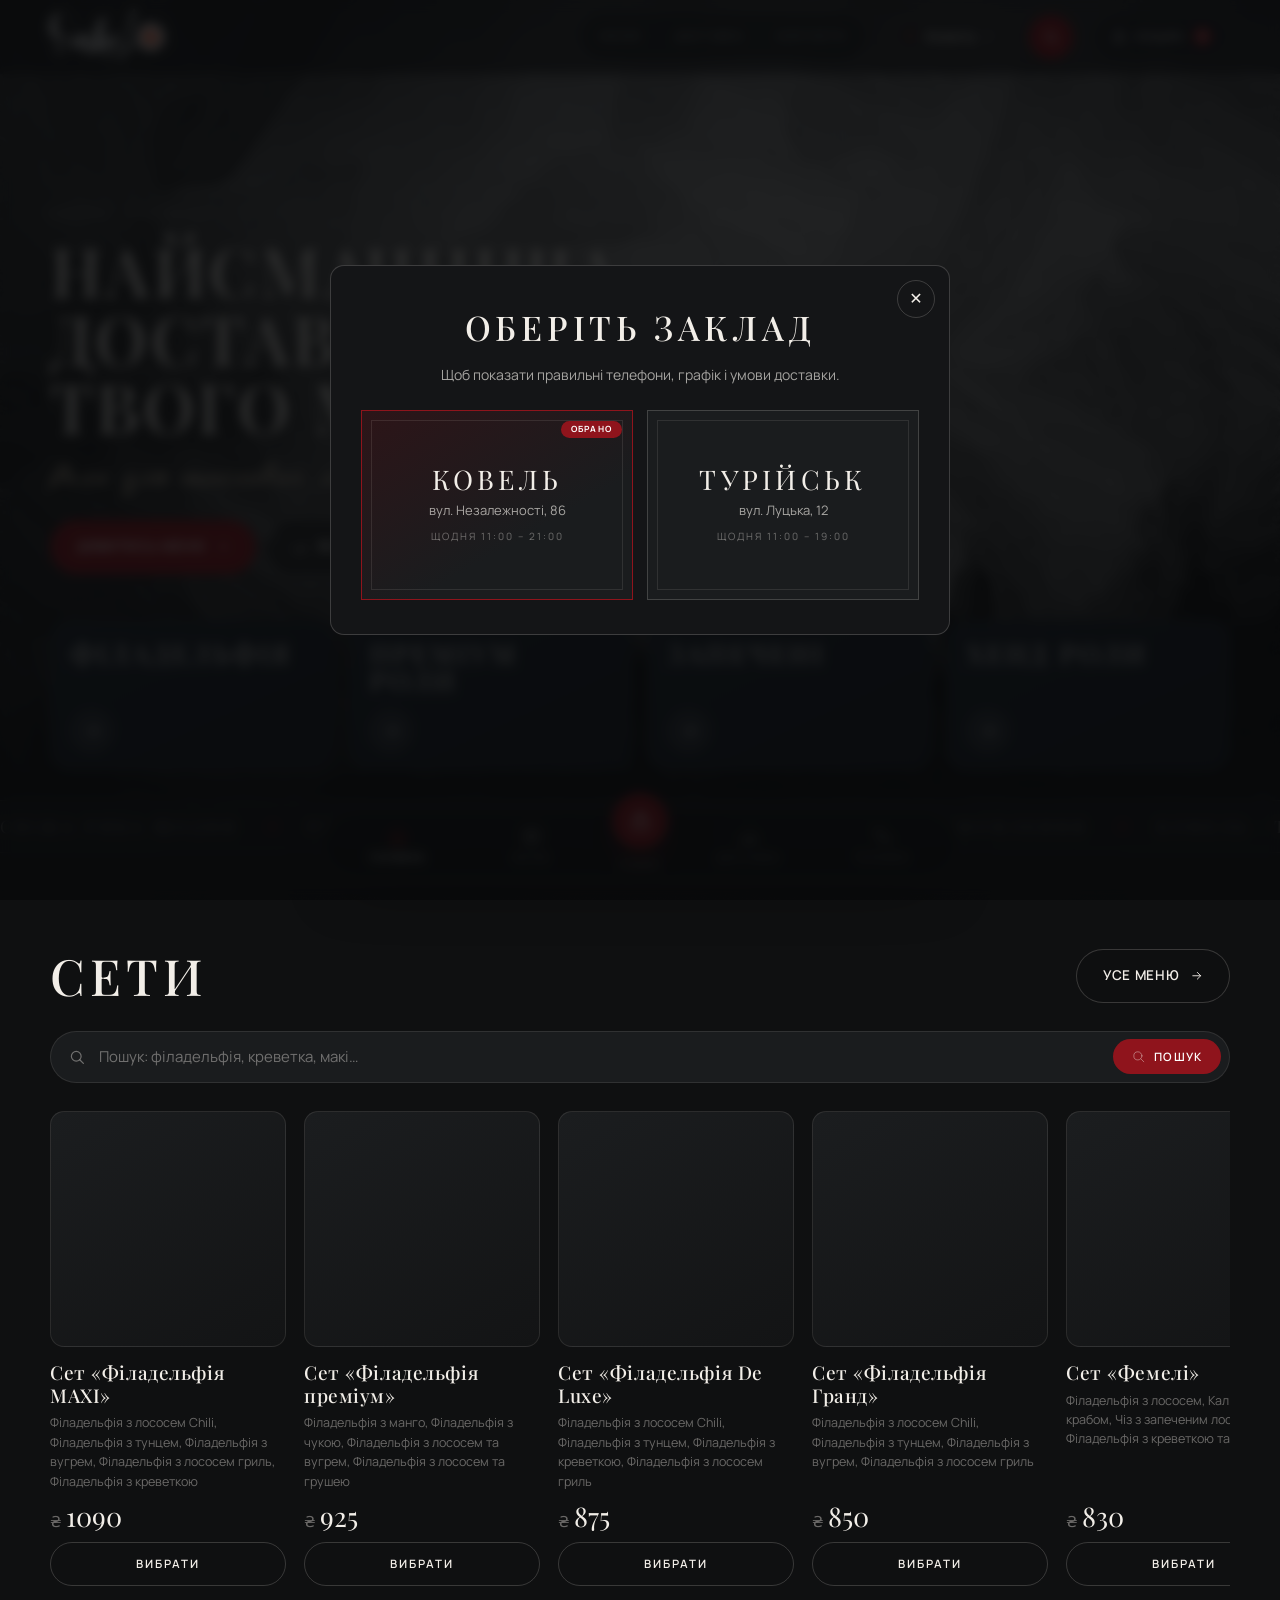
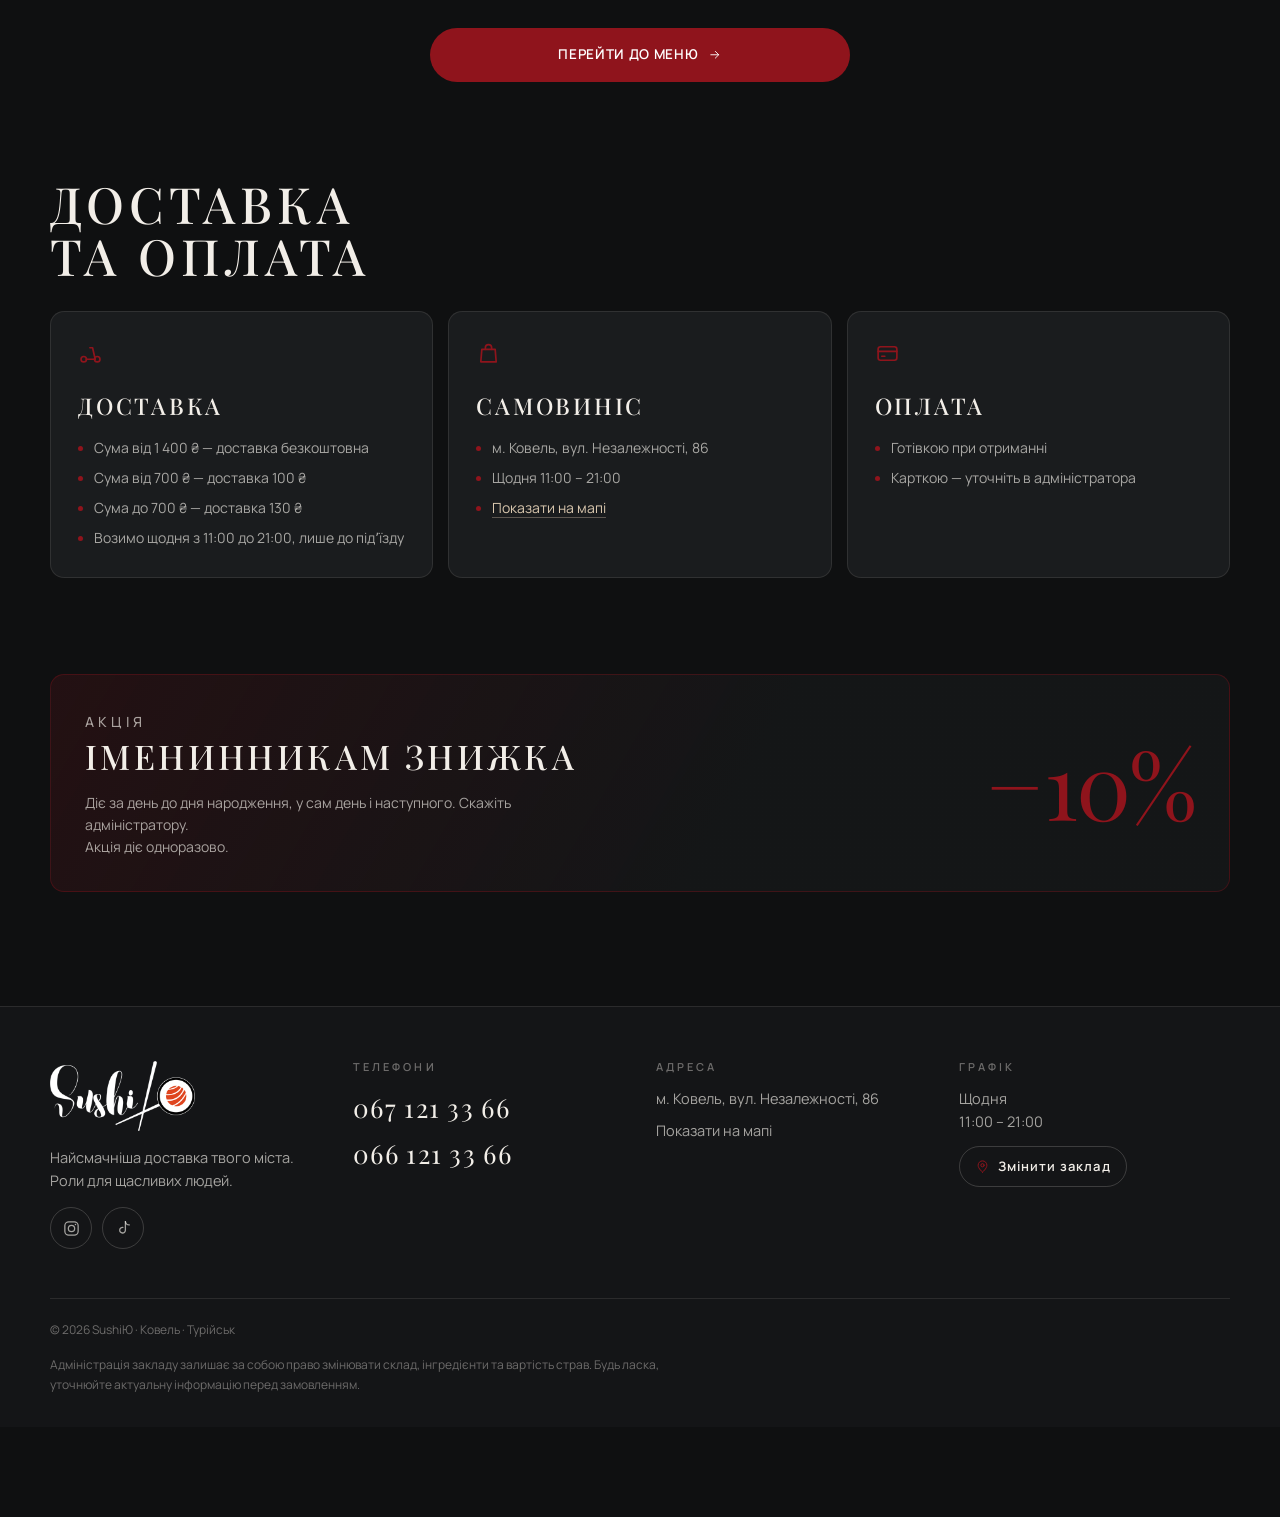
<file: index.html>
<!DOCTYPE html>
<html lang="uk">
<head>
<meta charset="utf-8">
<meta name="viewport" content="width=device-width, initial-scale=1, viewport-fit=cover">
<title>SushiЮ — доставка суші та ролів у Ковелі й Турійську</title>
<meta name="description" content="SushiЮ — найсмачніша доставка твого міста. Роли для щасливих людей. Дві точки: Ковель, вул. Незалежності 86 і Турійськ. Щодня 11:00–21:00. 067 121 33 66.">
<meta property="og:title" content="SushiЮ — доставка суші">
<meta property="og:description" content="Роли для щасливих людей. Ковель · Турійськ. Щодня 11:00–21:00.">
<meta name="theme-color" content="#0F1011">
<link rel="canonical" href="https://sushijulia.com.ua/">
<meta property="og:type" content="website">
<meta property="og:url" content="https://sushijulia.com.ua/">
<meta property="og:image" content="https://sushijulia.com.ua/photos/logo.png">
<meta property="og:locale" content="uk_UA">
<link rel="preconnect" href="https://fonts.googleapis.com">
<link rel="preconnect" href="https://fonts.gstatic.com" crossorigin>
<link href="https://fonts.googleapis.com/css2?family=Manrope:wght@300;400;500;600;700;800&family=Marck+Script&family=Playfair+Display:wght@400;500;600&display=swap" rel="stylesheet">
<link rel="stylesheet" href="style.css?v=35">
</head>
<body>

<svg style="display:none" aria-hidden="true">
  <symbol id="i-home" viewBox="0 0 24 24"><path d="M4 10.5 12 4l8 6.5V19a1.6 1.6 0 0 1-1.6 1.6H5.6A1.6 1.6 0 0 1 4 19v-8.5Z"/><path d="M9.6 20.6v-5.2a2.4 2.4 0 0 1 4.8 0v5.2"/></symbol>
  <symbol id="i-menu" viewBox="0 0 24 24"><rect x="3.4" y="3.4" width="7.2" height="7.2" rx="1.6"/><rect x="13.4" y="3.4" width="7.2" height="7.2" rx="1.6"/><rect x="3.4" y="13.4" width="7.2" height="7.2" rx="1.6"/><rect x="13.4" y="13.4" width="7.2" height="7.2" rx="1.6"/></symbol>
  <symbol id="i-clock" viewBox="0 0 24 24"><circle cx="12" cy="12" r="9"/><path d="M12 7v5.2l3.4 2"/></symbol>
  <symbol id="i-phone" viewBox="0 0 24 24"><path d="M6.5 3.5h3l1.6 4-2 1.4a12 12 0 0 0 6 6l1.4-2 4 1.6v3a2 2 0 0 1-2.2 2A17.5 17.5 0 0 1 4.5 5.7 2 2 0 0 1 6.5 3.5Z"/></symbol>
  <symbol id="i-pin" viewBox="0 0 24 24"><path d="M12 21s7-5.6 7-11a7 7 0 1 0-14 0c0 5.4 7 11 7 11Z"/><circle cx="12" cy="10" r="2.6"/></symbol>
  <symbol id="i-delivery" viewBox="0 0 24 24"><circle cx="5.5" cy="17.5" r="2.6"/><circle cx="18.5" cy="17.5" r="2.6"/><path d="M8 17.5h8"/><path d="M16.5 17.5 14 6.5h-2.6"/></symbol>
  <symbol id="i-bag" viewBox="0 0 24 24"><path d="M5.6 8h12.8l1 12H4.6l1-12Z"/><path d="M9 8V6.4a3 3 0 0 1 6 0V8"/></symbol>
  <symbol id="i-card" viewBox="0 0 24 24"><rect x="3" y="5.5" width="18" height="13" rx="2.4"/><path d="M3 10h18M6.5 14.6h3"/></symbol>
  <symbol id="i-search" viewBox="0 0 24 24"><circle cx="11" cy="11" r="6.5"/><path d="m16 16 4.5 4.5"/></symbol>
  <symbol id="i-ig" viewBox="0 0 24 24"><rect x="3.6" y="3.6" width="16.8" height="16.8" rx="5"/><circle cx="12" cy="12" r="4"/><circle cx="17" cy="7" r="1" fill="currentColor" stroke="none"/></symbol>
  <symbol id="i-tt" viewBox="0 0 24 24"><path d="M14.4 3.2v10.9a3.6 3.6 0 1 1-3.2-3.6"/><path d="M14.4 3.2a5 5 0 0 0 4.9 4.3"/></symbol>
  <symbol id="i-share" viewBox="0 0 24 24"><path d="M12 3.6v10.8"/><path d="m8.4 7.2 3.6-3.6 3.6 3.6"/><path d="M7.4 10.6H5.6A1.6 1.6 0 0 0 4 12.2v7.2a1.6 1.6 0 0 0 1.6 1.6h12.8a1.6 1.6 0 0 0 1.6-1.6v-7.2a1.6 1.6 0 0 0-1.6-1.6h-1.8"/></symbol>
  <symbol id="i-arrow" viewBox="0 0 24 24"><path d="M5 12h14M13 6l6 6-6 6"/></symbol>
  <symbol id="i-gift" viewBox="0 0 24 24"><rect x="3.5" y="9" width="17" height="11.5" rx="1.6"/><path d="M3.5 13.5h17M12 9v11.5"/><path d="M12 9S9.6 4.5 7.4 5.6 9.6 9 12 9Zm0 0s2.4-4.5 4.6-3.4S14.4 9 12 9Z"/></symbol>
</svg>

<div id="prog"></div>

<header class="hdr" id="hdr">
  <div class="wrap">
    <a href="/" class="logo" aria-label="SushiЮ">
      <img class="logo-mark" src="photos/logo.png" alt="SushiЮ" width="460" height="222">
</a>
    <nav class="nav">
      <a href="/menu">Меню</a>
      <a href="#delivery" data-sp="delivery">Доставка</a>
      <a href="#contacts" data-sp="contacts">Контакти</a>
    </nav>
    <button class="pt-pill" id="pointBtn">
      <svg class="ico"><use href="#i-pin"/></svg><b data-pt="name">Ковель</b><i>&#9660;</i>
    </button>
    <button class="hdr-ic" id="hdrSearch" aria-label="Пошук"><svg class="ico"><use href="#i-search"/></svg></button>
    <button class="hdr-cart" id="hdrCart">
      <svg class="ico"><use href="#i-bag"/></svg> Кошик <b id="hdrCount">0</b>
    </button>
  </div>
</header>

<main id="top">

<section class="hero">
  <div class="hero-bg" id="heroBg">
  </div>
  <div class="wrap">
    <p class="eyebrow">Ковель · Турійськ</p>
    <h1><em>Найсмачніша</em> доставка твого міста</h1>
    <p class="lead">Роли для щасливих людей</p>
    <div class="hero-cta">
      <a href="/menu" class="btn btn-p">Дивитись меню <svg class="ico"><use href="#i-arrow"/></svg></a>
      <a href="#delivery" class="btn btn-g"><svg class="ico"><use href="#i-delivery"/></svg> Безкоштовна доставка від 1 400 ₴</a>
    </div>
    <div class="bnr-grid rv" id="bnrGrid"></div>
  </div>
</section>

<div class="ticker">
  <div class="ticker-in">
    <span>Свіжа риба щодня</span><span>Роли для щасливих людей</span><span>Готуємо після замовлення</span><span>Ковель · Турійськ</span>
    <span>Свіжа риба щодня</span><span>Роли для щасливих людей</span><span>Готуємо після замовлення</span><span>Ковель · Турійськ</span>
  </div>
</div>

<!-- ===== ТОПОВІ ПОЗИЦІЇ ===== -->
<section class="pad" id="top-items">
  <div class="wrap">
    <div class="sec-head rv">
      <h2 class="sec-h">Сети</h2>
      <a href="/menu" class="btn btn-g">Усе меню <svg class="ico"><use href="#i-arrow"/></svg></a>
    </div>

    <form class="search rv" id="homeSearch" action="/menu">
      <svg class="ico"><use href="#i-search"/></svg>
      <input name="q" type="search" placeholder="Пошук: філадельфія, креветка, макі…" autocomplete="off">
      <button class="go" type="submit"><svg class="ico"><use href="#i-search"/></svg><span>Пошук</span></button>
    </form>

    <div class="rail" id="rail" style="margin-top:24px"></div>

    <a href="/menu" class="btn btn-p btn-wide">Перейти до меню <svg class="ico"><use href="#i-arrow"/></svg></a>
  </div>
</section>

<!-- ===== ДОСТАВКА ===== -->
<section class="pad" id="delivery" style="padding-top:0">
  <div class="wrap">
    <div class="sec-head rv">
      <h2 class="sec-h">Доставка<br>та оплата</h2>
    </div>
    <div class="info rv">
      <div class="icard">
        <svg class="ico"><use href="#i-delivery"/></svg>
        <h3>Доставка</h3>
        <ul id="delivList"></ul>
      </div>
      <div class="icard">
        <svg class="ico"><use href="#i-bag"/></svg>
        <h3>Самовиніс</h3>
        <ul>
          <li><span data-pt="full">м. Ковель, вул. Незалежності, 86</span></li>
          <li>Щодня <span data-pt="hours">11:00 – 21:00</span></li>
          <li><a href="#" data-pt-href="map" target="_blank" rel="noopener">Показати на мапі</a></li>
        </ul>
      </div>
      <div class="icard">
        <svg class="ico"><use href="#i-card"/></svg>
        <h3>Оплата</h3>
        <ul>
          <li>Готівкою при отриманні</li>
          <li>Карткою — уточніть в адміністратора</li>
        </ul>
      </div>
    </div>
  </div>
</section>

<!-- ===== ПРОМО ===== -->
<section style="padding:0 0 clamp(52px,7.5vw,96px)">
  <div class="wrap">
    <div class="promo rv">
      <div>
        <p class="eyebrow">Акція</p>
        <h3>Іменинникам знижка</h3>
        <p>Діє за день до дня народження, у сам день і наступного. Скажіть адміністратору.<br>Акція діє одноразово.</p>
      </div>
      <div class="big">−10%</div>
    </div>
  </div>
</section>

</main>

<footer class="ftr" id="contacts">
  <div class="wrap">
    <div class="ftr-grid">
      <div>
        <a href="/" class="logo" style="margin-bottom:15px">
          <img class="logo-mark" src="photos/logo.png" alt="SushiЮ" width="460" height="222">
</a>
        <p>Найсмачніша доставка твого міста.<br>Роли для щасливих людей.</p>
        <div class="socs">
          <a href="https://www.instagram.com/sushi.julia_kovel/" target="_blank" rel="noopener" aria-label="Instagram"><svg class="ico"><use href="#i-ig"/></svg></a>
          <a href="https://www.instagram.com/s/aGlnaGxpZ2h0OjE3OTM1MzE4NzcyNjgzNDQ1" target="_blank" rel="noopener" aria-label="TikTok"><svg class="ico"><use href="#i-tt"/></svg></a>
        </div>
      </div>
      <div>
        <h4>Телефони</h4>
        <a class="tel-big" href="tel:+380671213366" data-pt-href="tel1"><span data-pt="tel1">067 121 33 66</span></a>
        <a class="tel-big" href="tel:+380661213366" data-pt-href="tel2"><span data-pt="tel2">066 121 33 66</span></a>
      </div>
      <div>
        <h4>Адреса</h4>
        <p data-pt="full">м. Ковель, вул. Незалежності, 86</p>
        <a href="#" data-pt-href="map" target="_blank" rel="noopener">Показати на мапі</a>
      </div>
      <div>
        <h4>Графік</h4>
        <p>Щодня<br><span data-pt="hours">11:00 – 21:00</span></p>
        <button class="pt-pill" id="pointBtnFtr" style="margin-top:4px">
          <svg class="ico"><use href="#i-pin"/></svg><b>Змінити заклад</b>
        </button>
      </div>
    </div>
    <div class="ftr-bot">
      <span>© <span id="yr"></span> SushiЮ · Ковель · Турійськ</span>
    </div>
    <p class="ftr-note">Адміністрація закладу залишає за собою право змінювати склад, інгредієнти та вартість страв. Будь ласка, уточнюйте актуальну інформацію перед замовленням.</p>
  </div>
</footer>

<nav class="bnav" aria-label="Швидка навігація">
  <a class="bn act" href="/"><svg class="ico"><use href="#i-home"/></svg>Головна</a>
  <a class="bn" href="/menu"><svg class="ico"><use href="#i-menu"/></svg>Меню</a>
  <button class="bn bn-cart" id="bCart" aria-label="Моє замовлення">
    <span class="bubble"><svg class="ico"><use href="#i-bag"/></svg><span class="cnt" id="bCount">0</span></span>
    <span class="lbl">Кошик</span>
  </button>
  <a class="bn" href="#delivery"><svg class="ico"><use href="#i-delivery"/></svg>Доставка</a>
  <a class="bn" href="tel:+380671213366" data-pt-href="tel1"><svg class="ico"><use href="#i-phone"/></svg>Телефон</a>
</nav>

<!-- ===== ВИБІР ЗАКЛАДУ ===== -->
<div class="pick" id="pick">
  <div class="pick-box">
    <button class="x" id="pickClose" aria-label="Закрити">&#10005;</button>
    <h3>Оберіть заклад</h3>
    <p>Щоб показати правильні телефони, графік і умови доставки.</p>
    <div class="pt-grid" id="pickGrid"></div>
  </div>
</div>

<!-- ===== ЗАМОВЛЕННЯ ===== -->
<div class="scrim" id="scrim"></div>
<aside class="cart" id="cart" aria-label="Моє замовлення">
  <div class="cart-h">
    <h3>Замовлення</h3>
    <button class="x" id="cartClose" aria-label="Закрити">&#10005;</button>
  </div>
  <div class="cart-body" id="cartBody"></div>
  <div class="cart-f">
    <div class="f-row"><span>Позицій</span><span id="fCount">0</span></div>
    <div class="f-row"><span>Сума</span><b id="fSub">0 ₴</b></div>
    <div class="f-row"><span>Пакування</span><b id="fPack">—</b></div>
    <div class="f-row"><span>Доставка <span data-pt="name">Ковель</span></span><b id="fDeliv">—</b></div>
    <div class="f-total"><span>Разом</span><b id="fTotal">0 ₴</b></div>
    <button class="btn btn-p" id="toCheck">Далі <svg class="ico"><use href="#i-arrow"/></svg></button>
    <p class="hint">Замовлення нікуди не відправляється — просто зателефонуйте й назвіть позиції.</p>
  </div>
</aside>

<div class="sheet" id="check" aria-label="Чек">
  <div class="sheet-h"><div class="cart-in">
    <button class="x" id="checkBack" aria-label="Назад"><svg class="ico back-i"><use href="#i-arrow"/></svg></button>
    <h3>Ваш чек</h3>
  </div></div>
  <div class="sheet-body"><div class="cart-in"><div class="check" id="checkPaper"></div></div></div>
  <div class="sheet-f"><div class="cart-in">
    <a class="btn btn-p" href="tel:+380671213366" data-pt-href="tel1">
      <svg class="ico"><use href="#i-phone"/></svg> <span data-pt="tel1">067 121 33 66</span>
    </a>
    <button class="btn btn-g" id="shareBtn"><svg class="ico"><use href="#i-share"/></svg> Поділитися</button>
    <p class="hint" id="hint">Назвіть позиції з чека по телефону — замовлення нікуди не відправляється.</p>
  </div></div>
</div>

<div class="sheet" id="prod" aria-label="Позиція">
  <div class="sheet-h"><div class="cart-in">
    <button class="x" id="prodBack" aria-label="Назад"><svg class="ico back-i"><use href="#i-arrow"/></svg></button>
    <h3 id="prodCat">Позиція</h3>
  </div></div>
  <div class="sheet-body"><div class="cart-in" id="prodBody"></div></div>
  <div class="sheet-f"><div class="cart-in" id="prodFoot"></div></div>
</div>

<script src="data.js?v=13"></script>
<script src="app.js?v=22"></script>
<script>
/* банери категорій */
const BNR = [
  {c:'phil', n:'Філадельфія'},
  {c:'prem', n:'Преміум роли'},
  {c:'bake', n:'Запечені'},
  {c:'hand', n:'Хенд роли'}
];
/* перемальовується і після того, як прийдуть дані з адмінки */
function refreshMenu(){
  $('#bnrGrid').innerHTML = BNR
    .map(b => {
      const cat = CATS.filter(c => c.id === b.c)[0];
      return cat ? {c: b.c, n: b.n || cat.n, img: cat.img || ''} : null;
    })
    .filter(Boolean)
    .map(b =>
      '<a class="bnr" href="/menu?c=' + b.c + '">' +
        (b.img ? '<span class="bnr-ph" style="background-image:url(\'' + b.img + '\')"></span>' : '') +
        '<span class="bnr-t">' + b.n + '</span>' +
        '<span class="bnr-go"><svg class="ico"><use href="#i-arrow"/></svg></span>' +
      '</a>').join('');

  const sets = MENU.filter(m => m.c === 'set').sort((a, b) => b.pop - a.pop || a.p - b.p);
  $('#rail').innerHTML = sets.map(cardHTML).join('');
}
refreshMenu();

/* пошук з головної веде на сторінку меню */
$('#homeSearch').addEventListener('submit', e => {
  e.preventDefault();
  const v = e.target.querySelector('input').value.trim();
  location.href = '/menu' + (v ? '?q=' + encodeURIComponent(v) : '');
});

/* кнопка «Змінити заклад» у підвалі */
$('#pointBtnFtr').addEventListener('click', openPick);

/* scroll-spy */
const spy = ['top','delivery','contacts'];
function spyScroll(){
  let cur = 'top';
  spy.forEach(id => {
    const el = document.getElementById(id);
    if (el && el.getBoundingClientRect().top <= 140) cur = id;   /* трохи нижче шапки */
  });
  /* підвал низький і його верх не встигає перетнути лінію — біля дна вмикаємо останній пункт */
  if (innerHeight + scrollY >= document.documentElement.scrollHeight - 80) cur = spy[spy.length - 1];
  $$('[data-sp]').forEach(a => a.classList.toggle('act', a.dataset.sp === cur));
}

initShell();
</script>
<script src="db.js?v=9"></script>
</body>
</html>
</file>
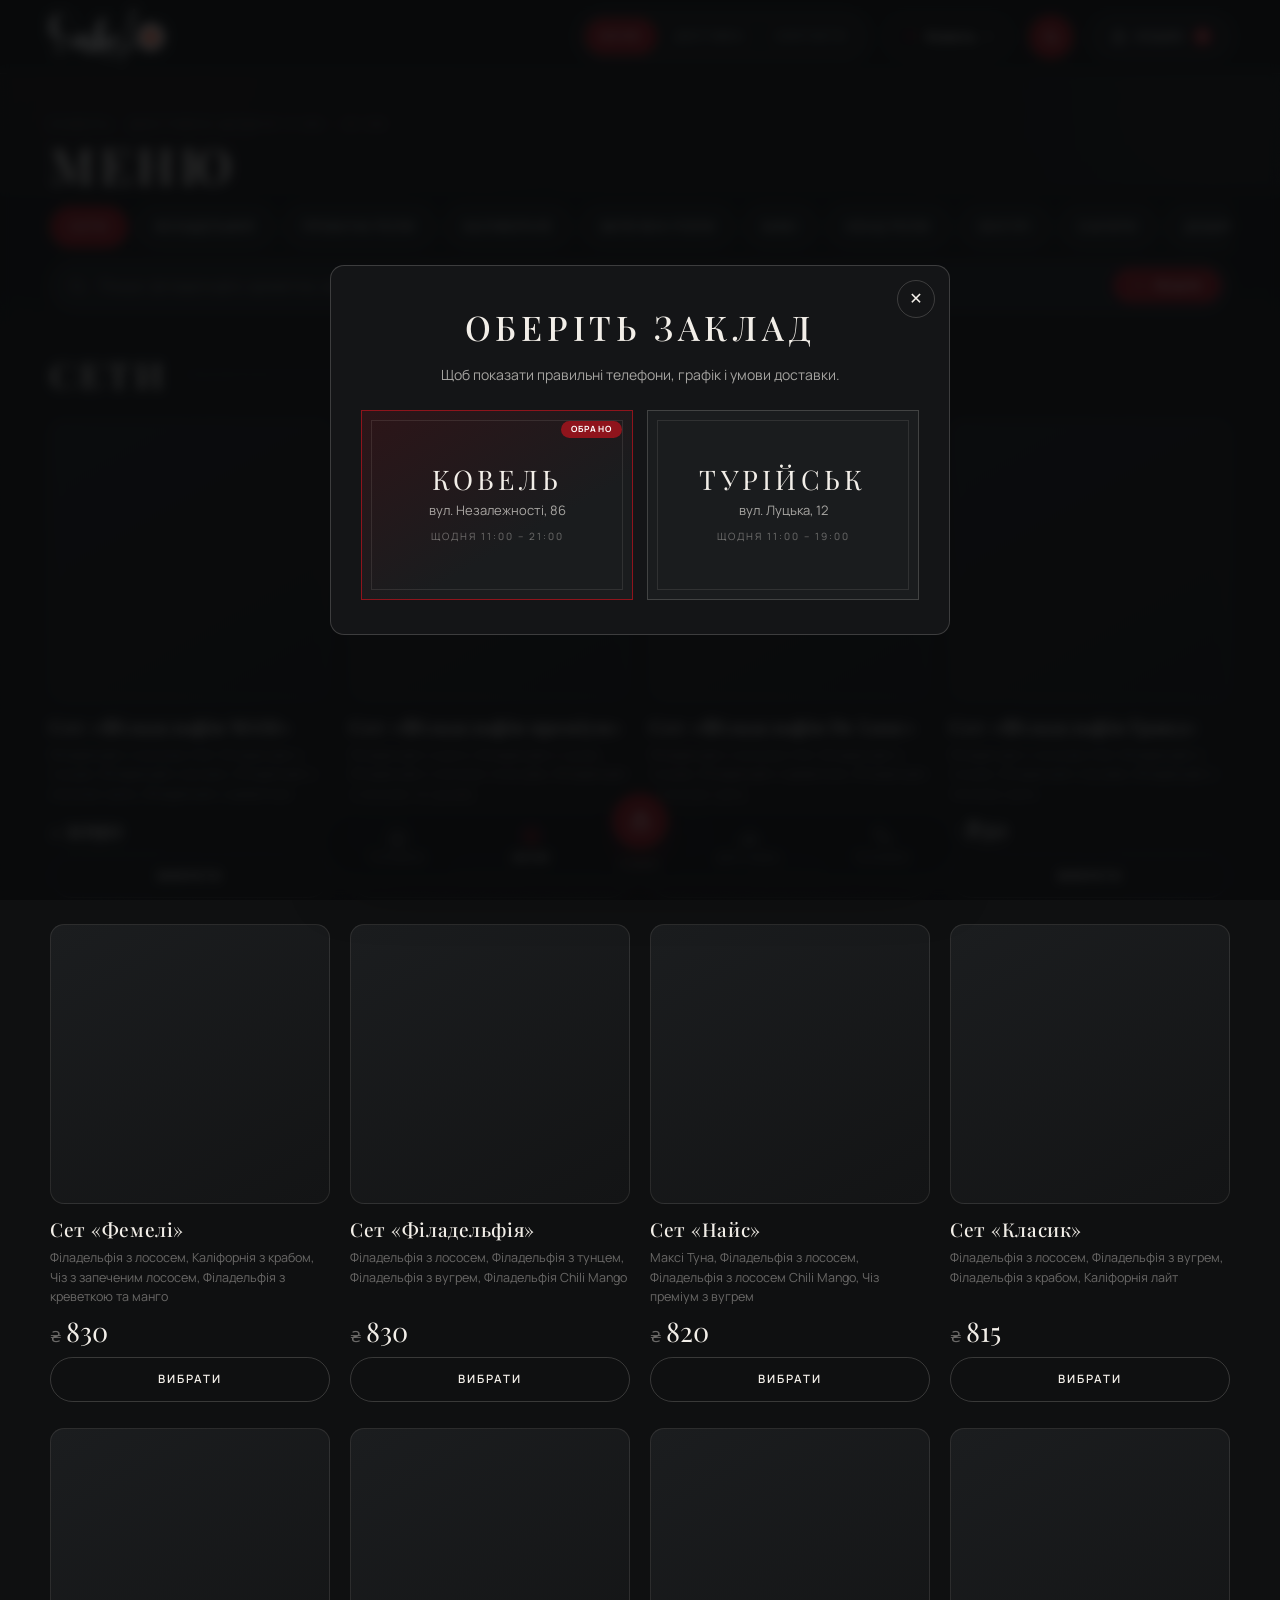
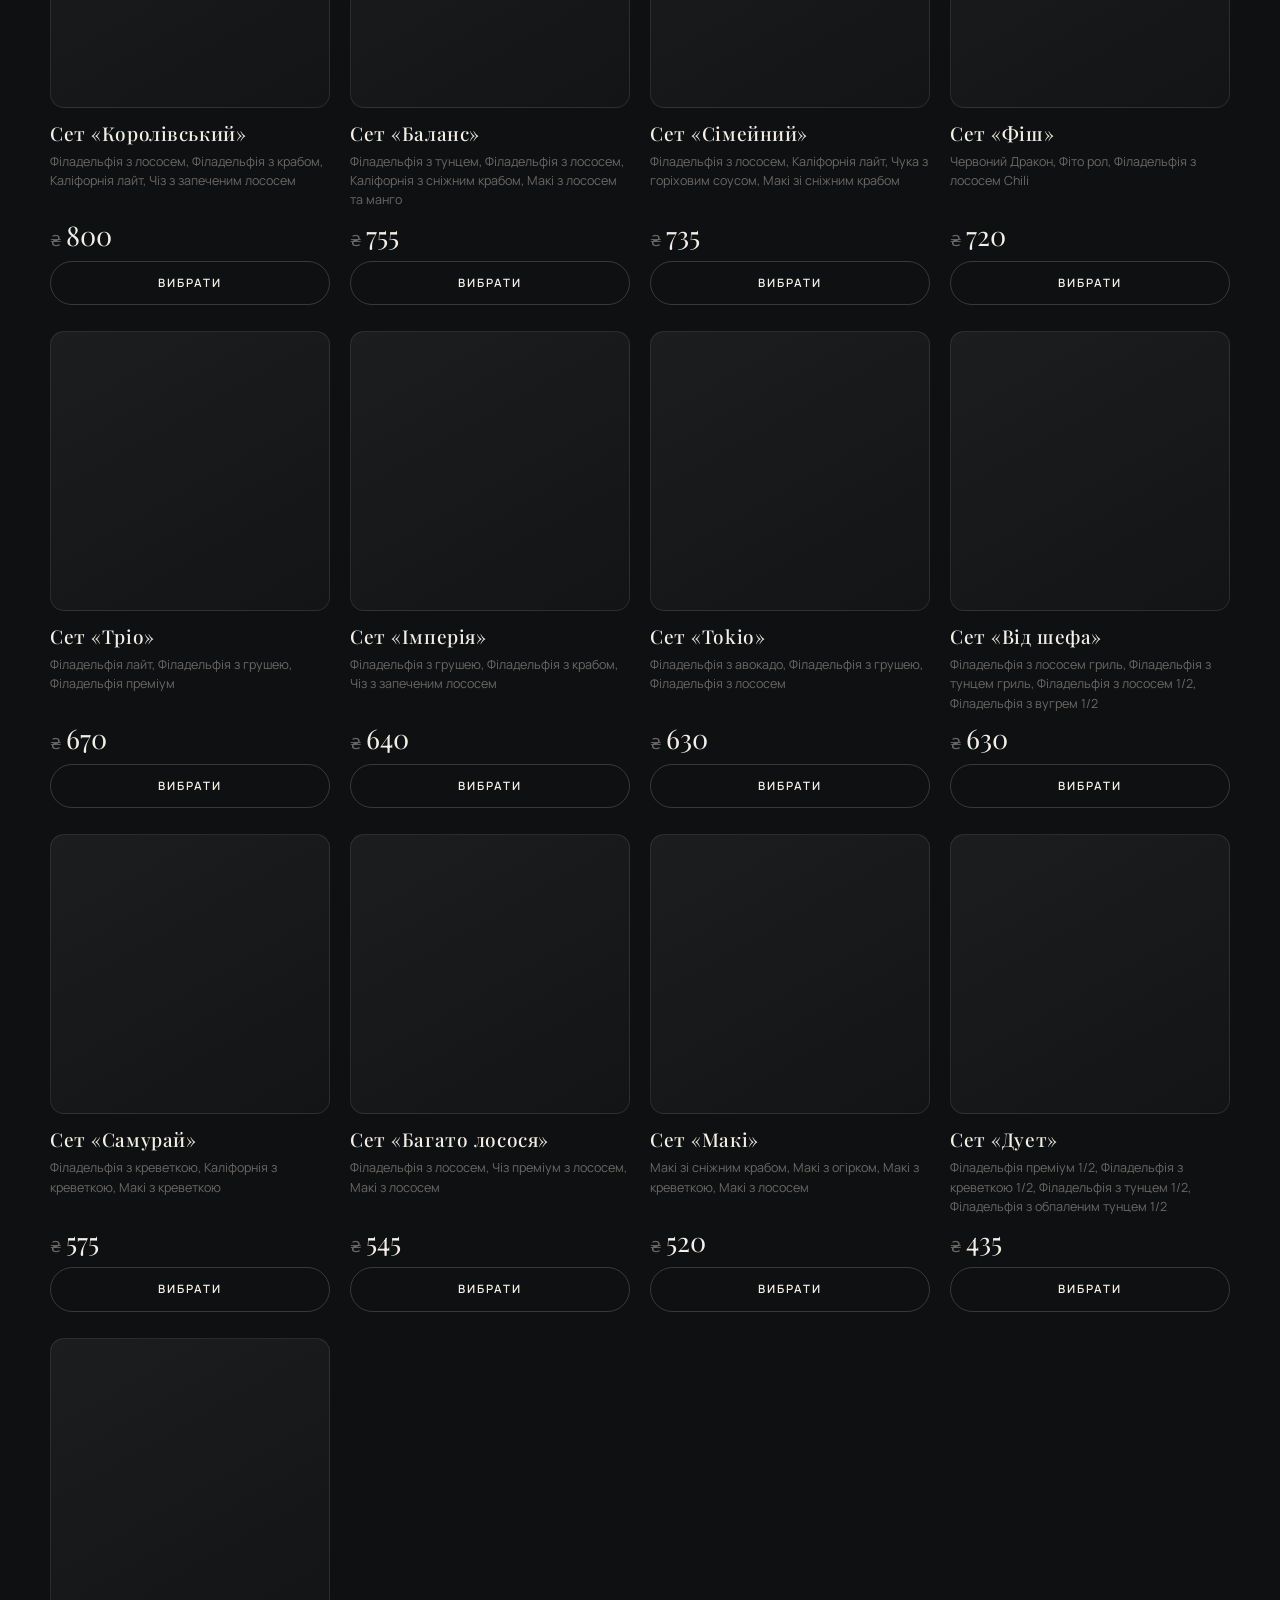
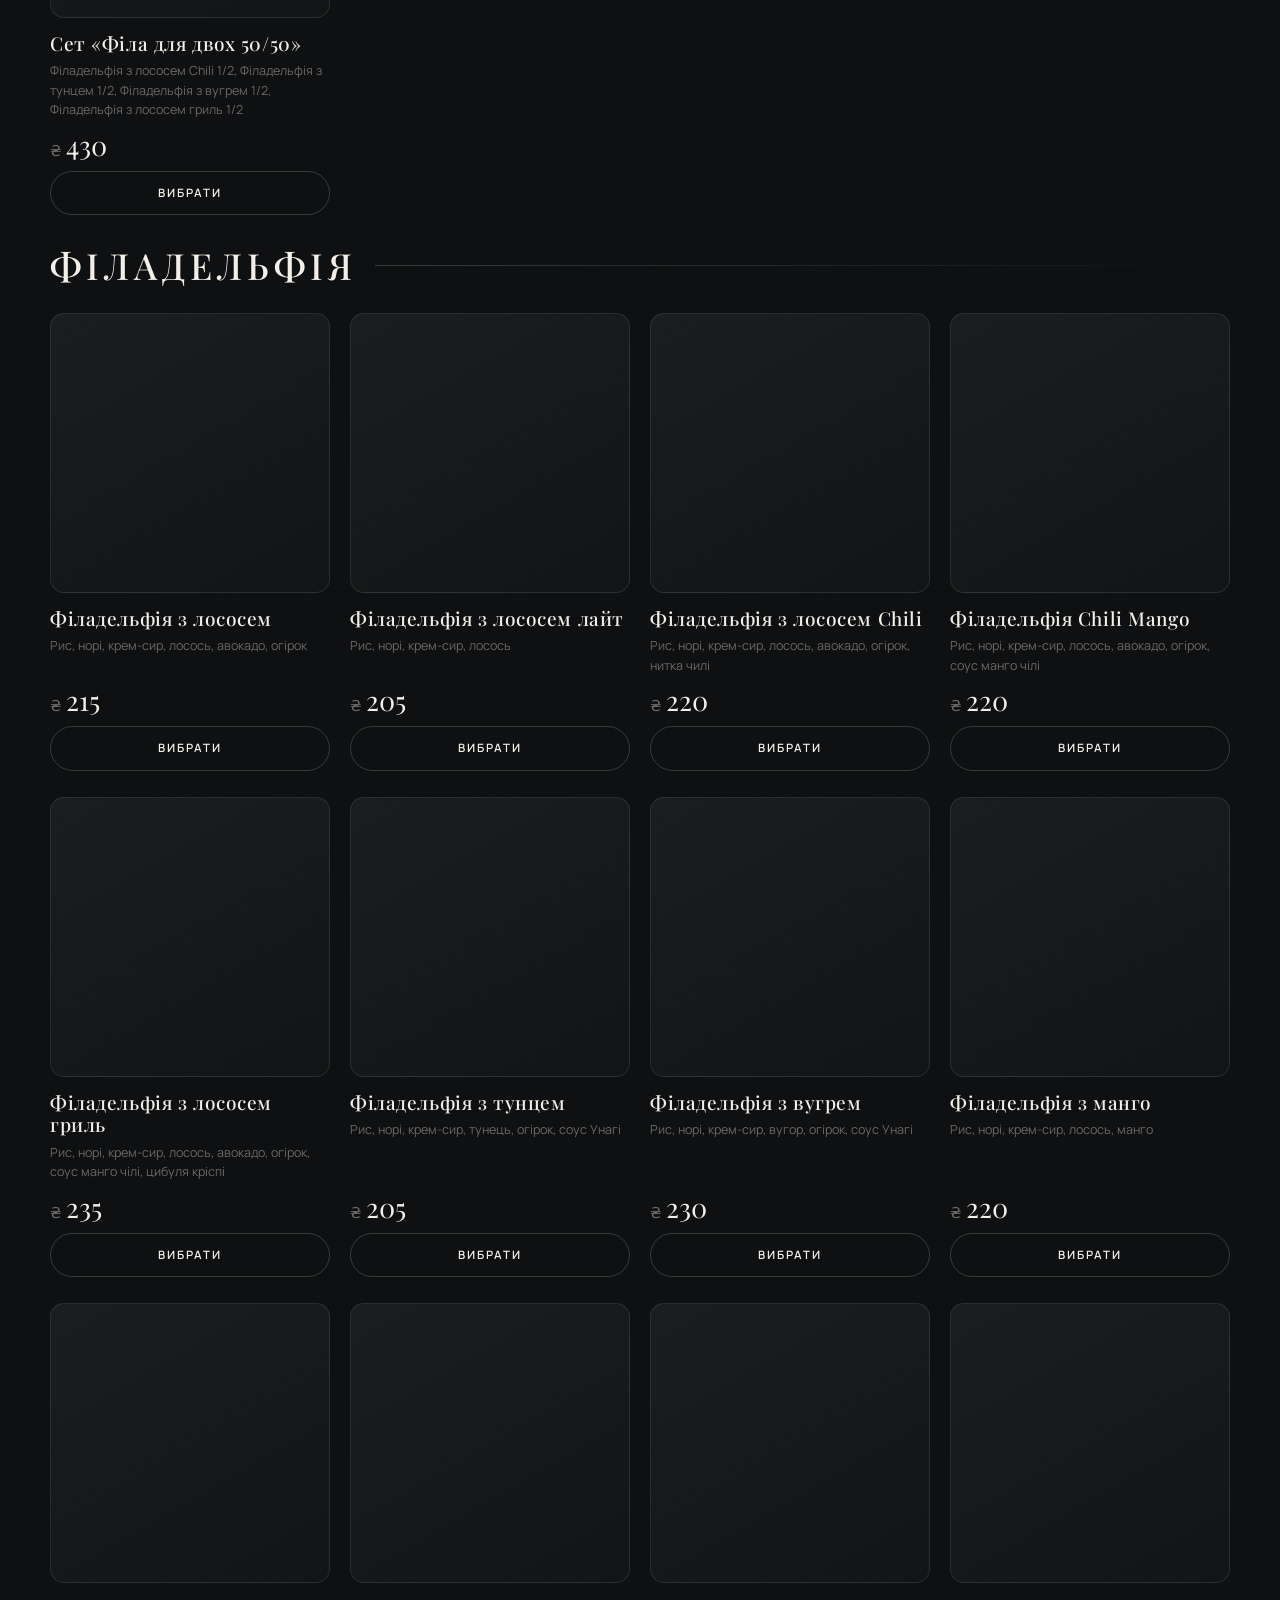
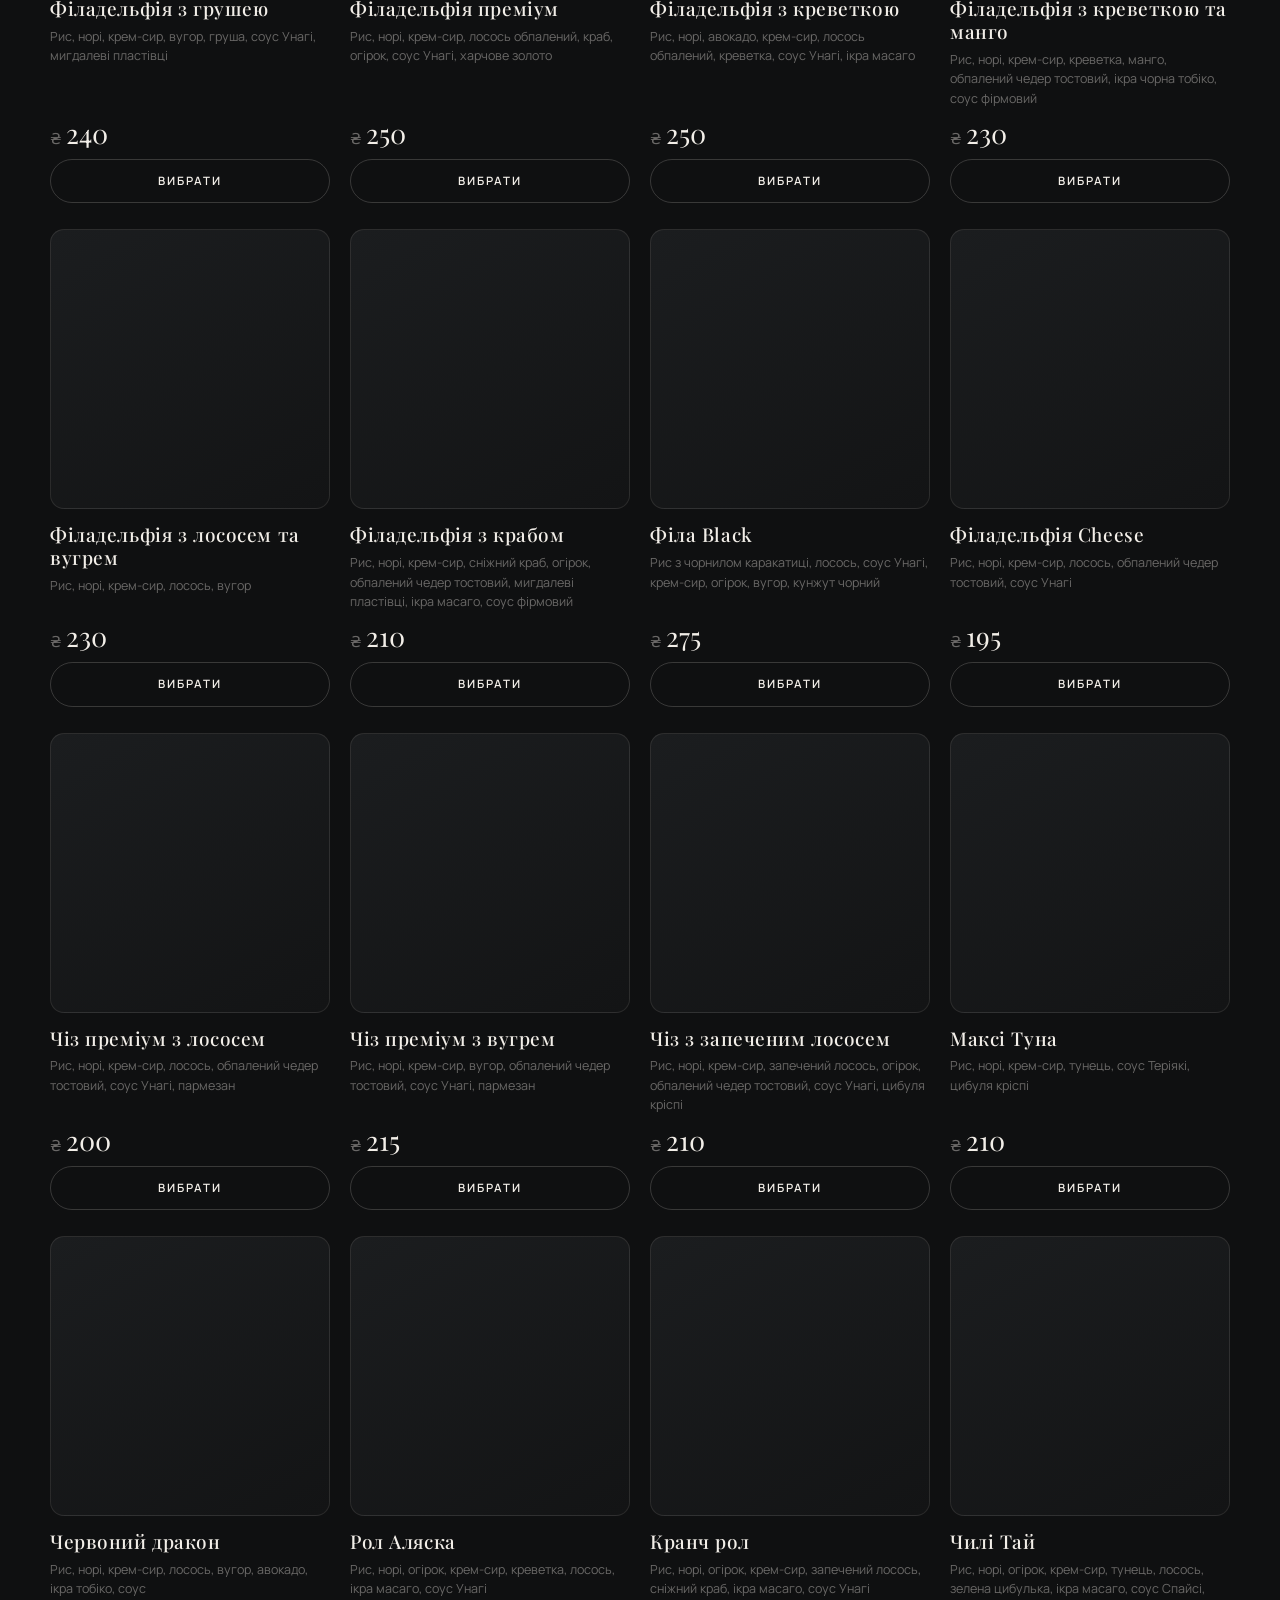
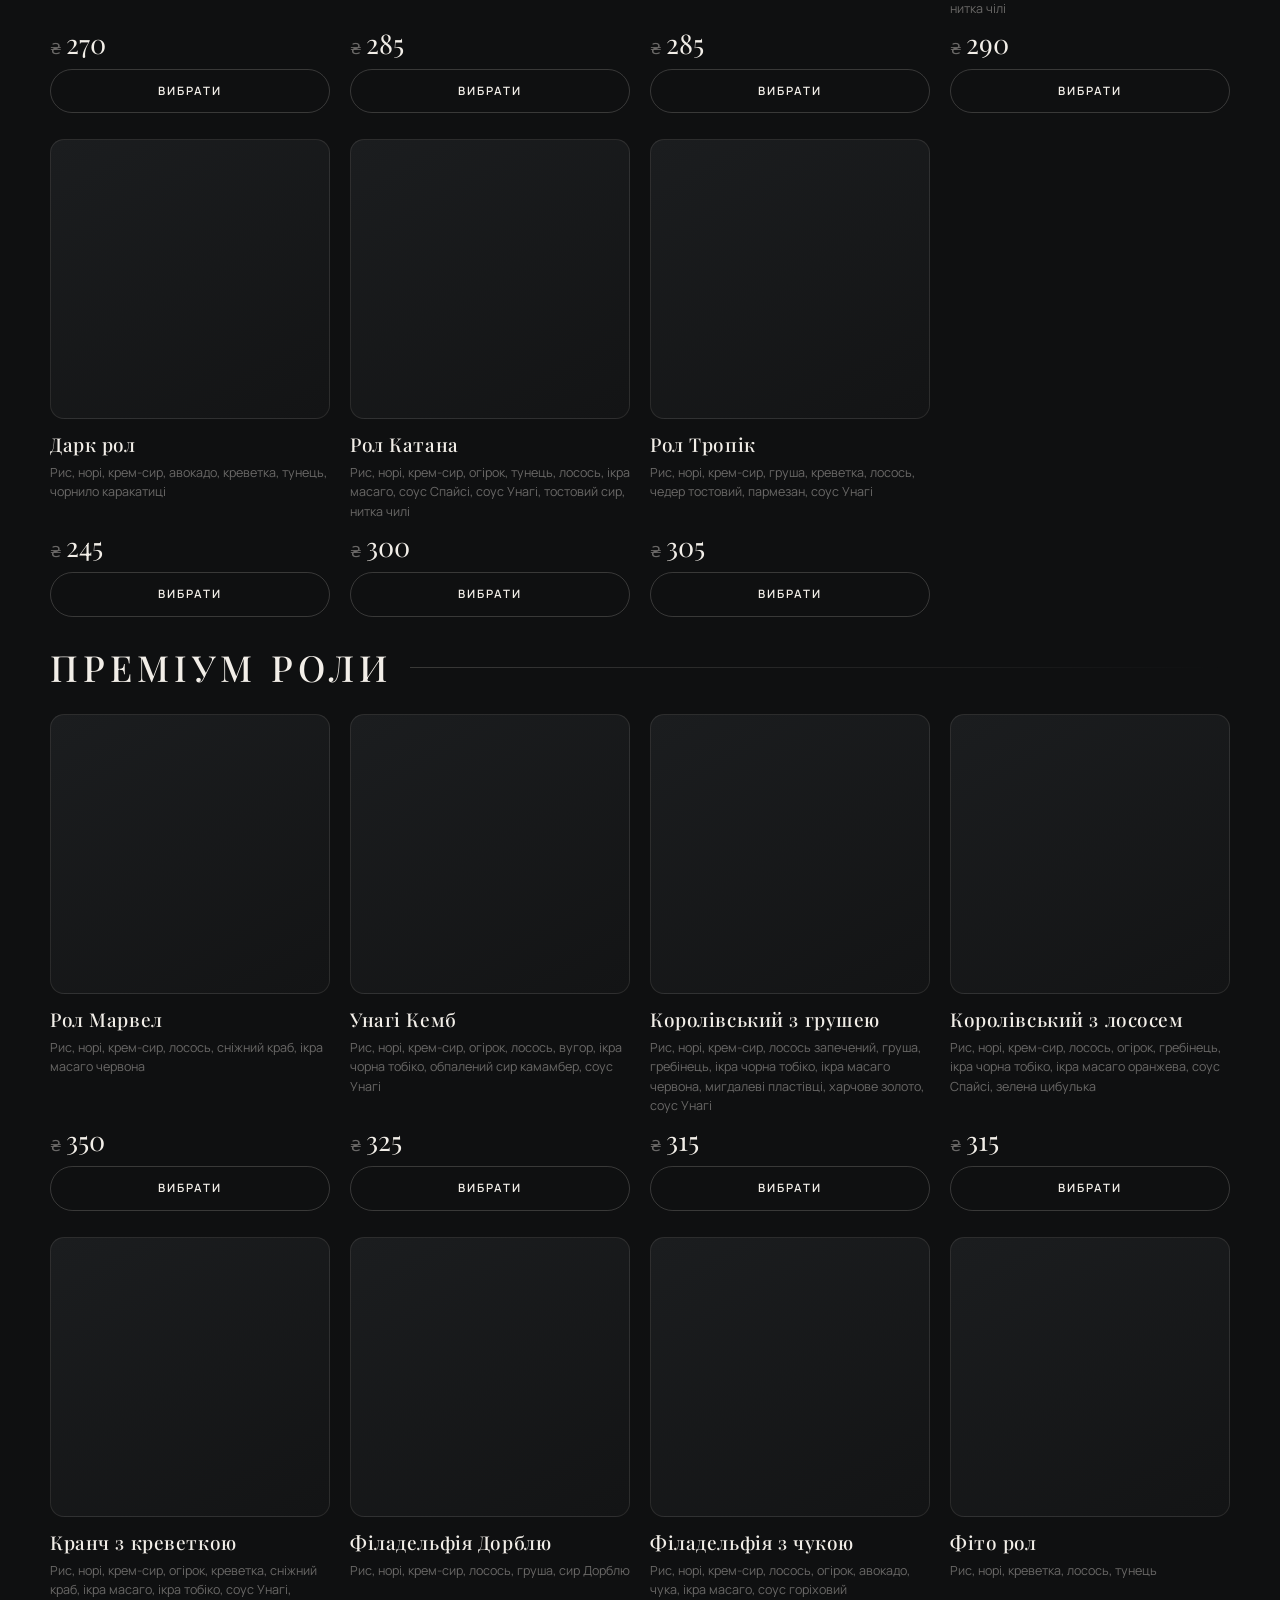
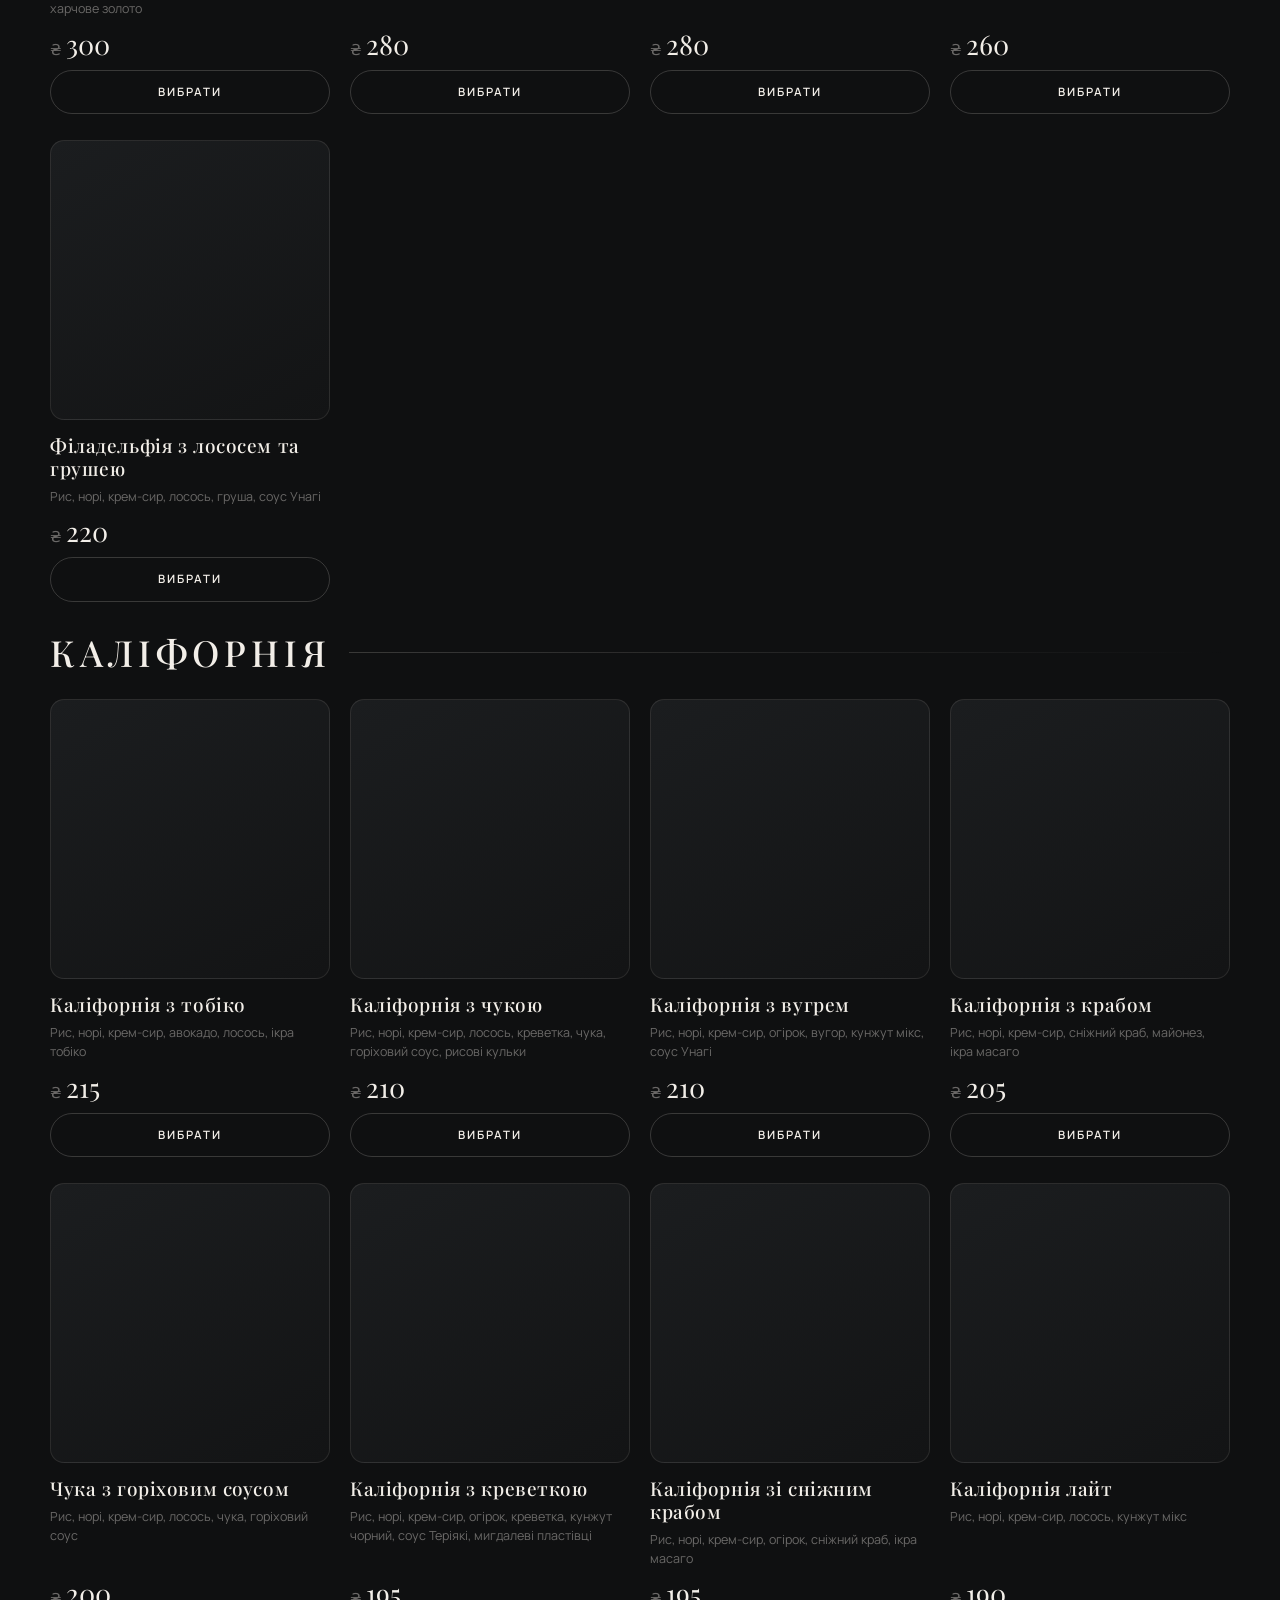
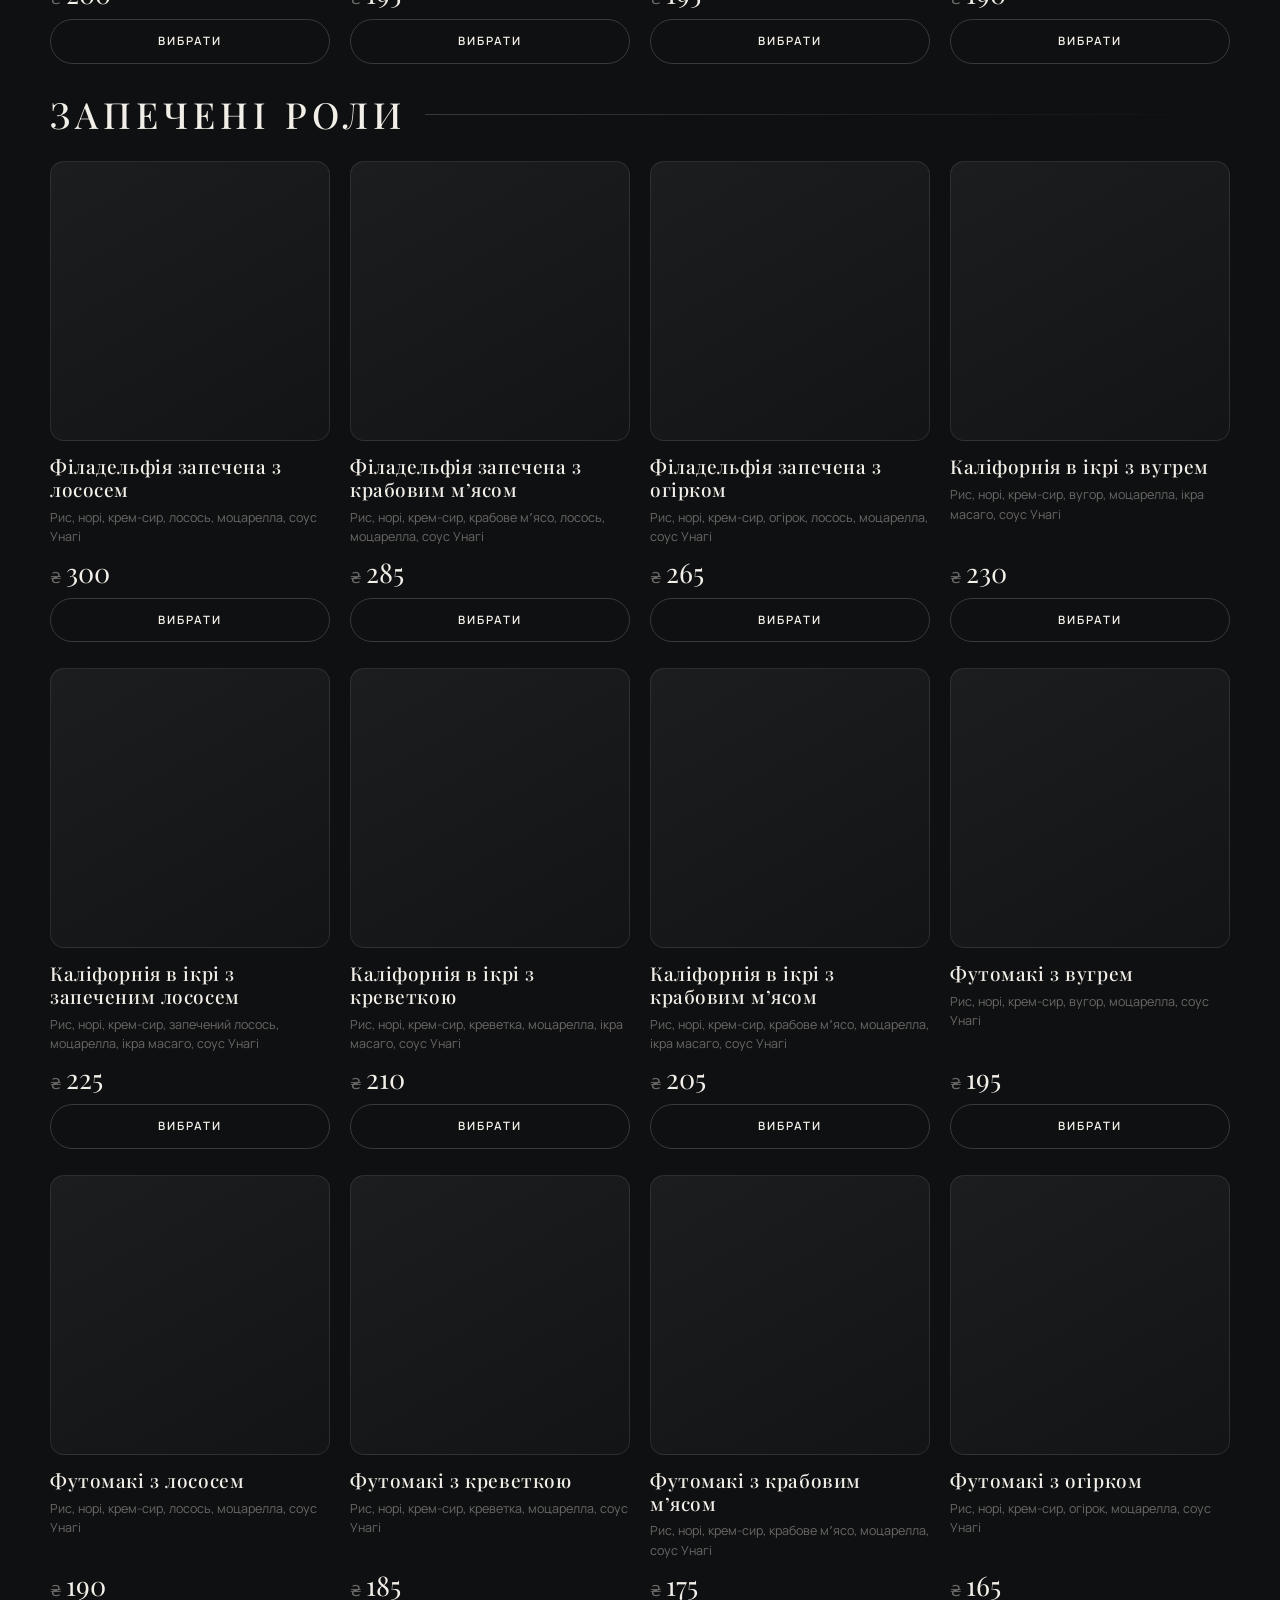
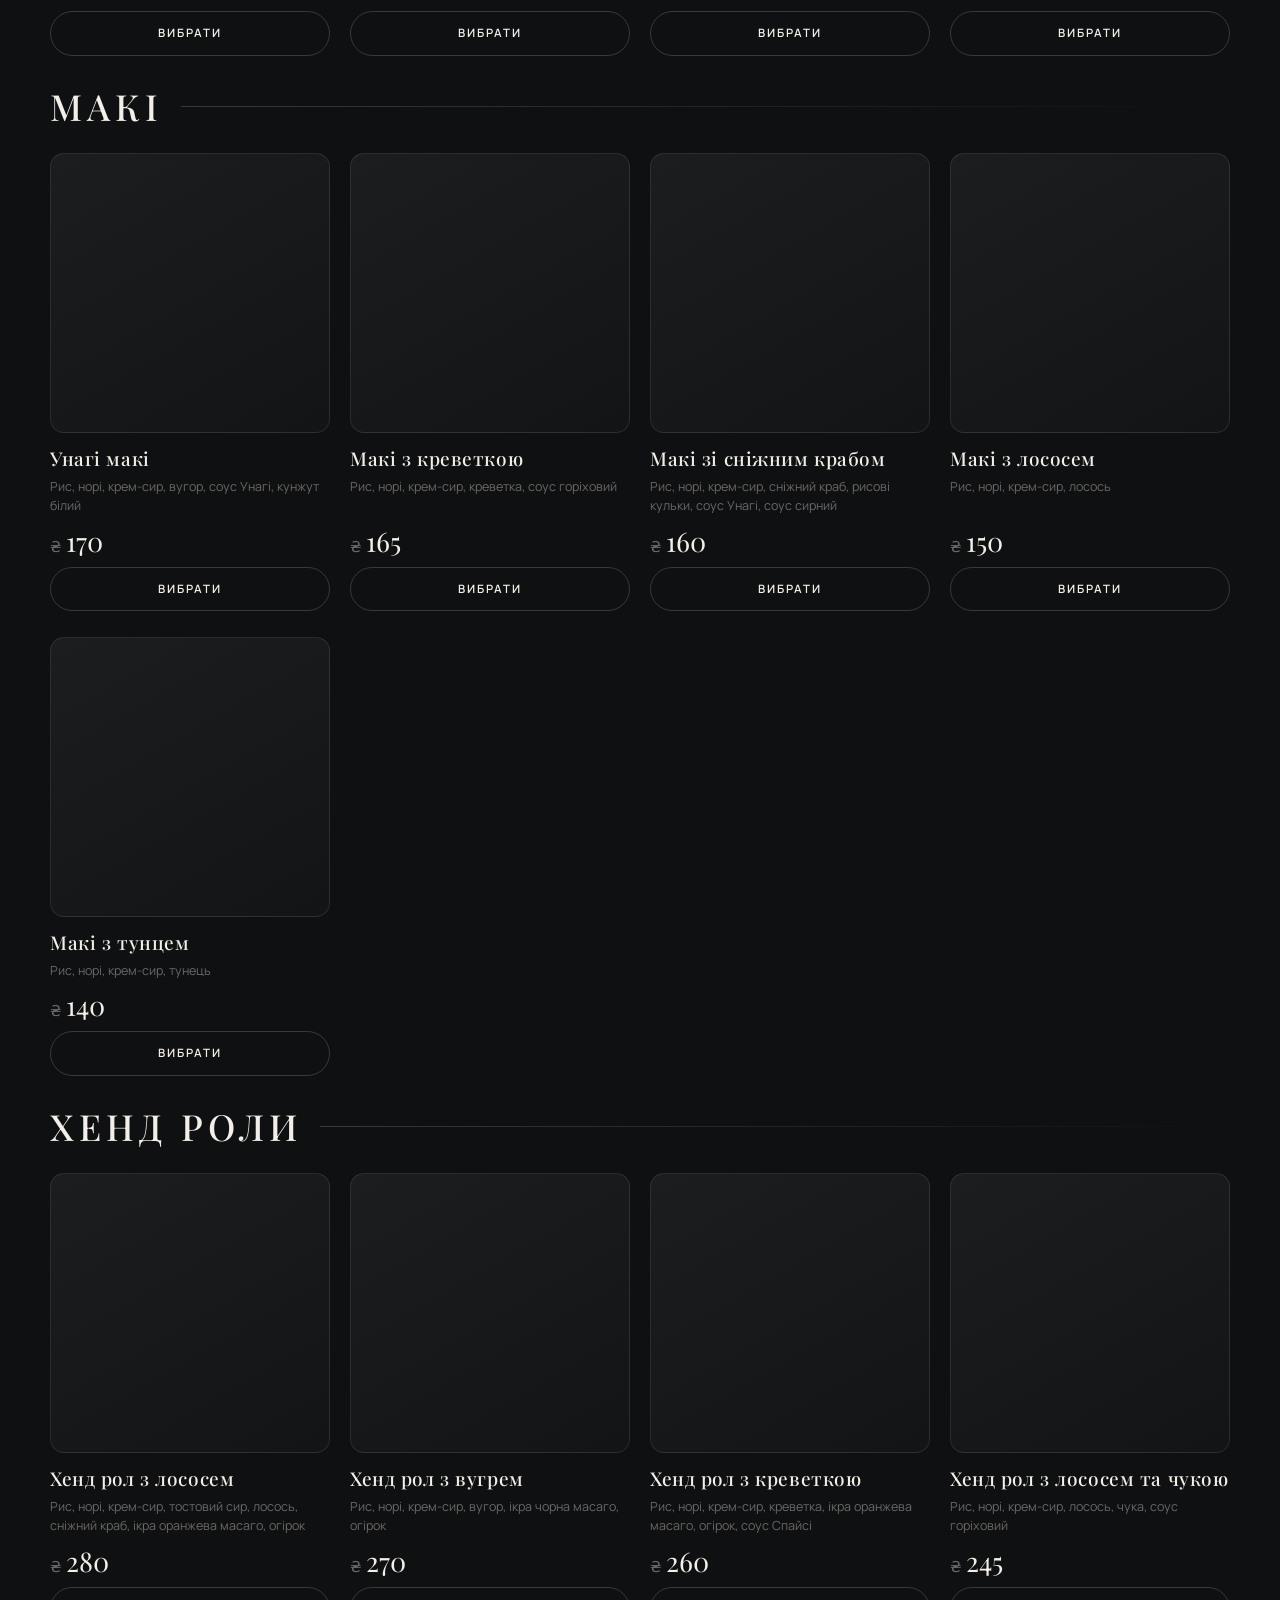
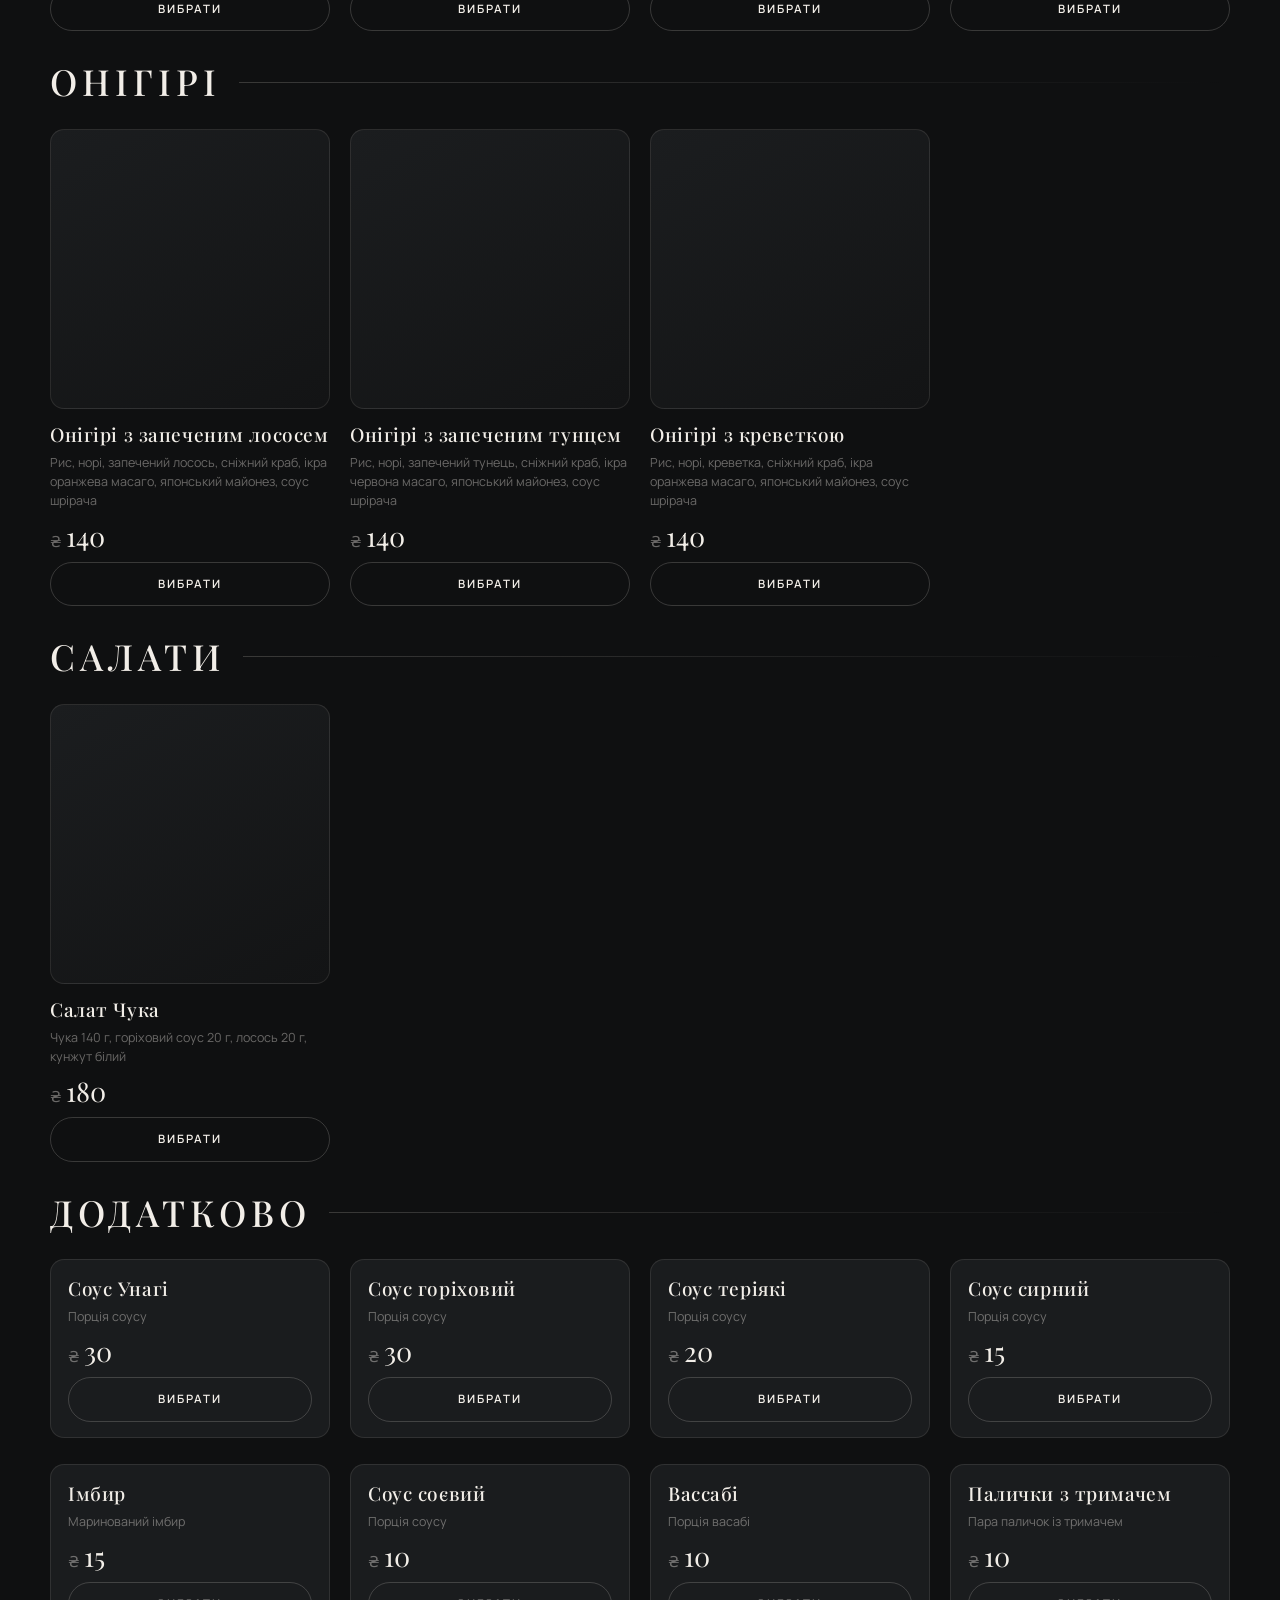
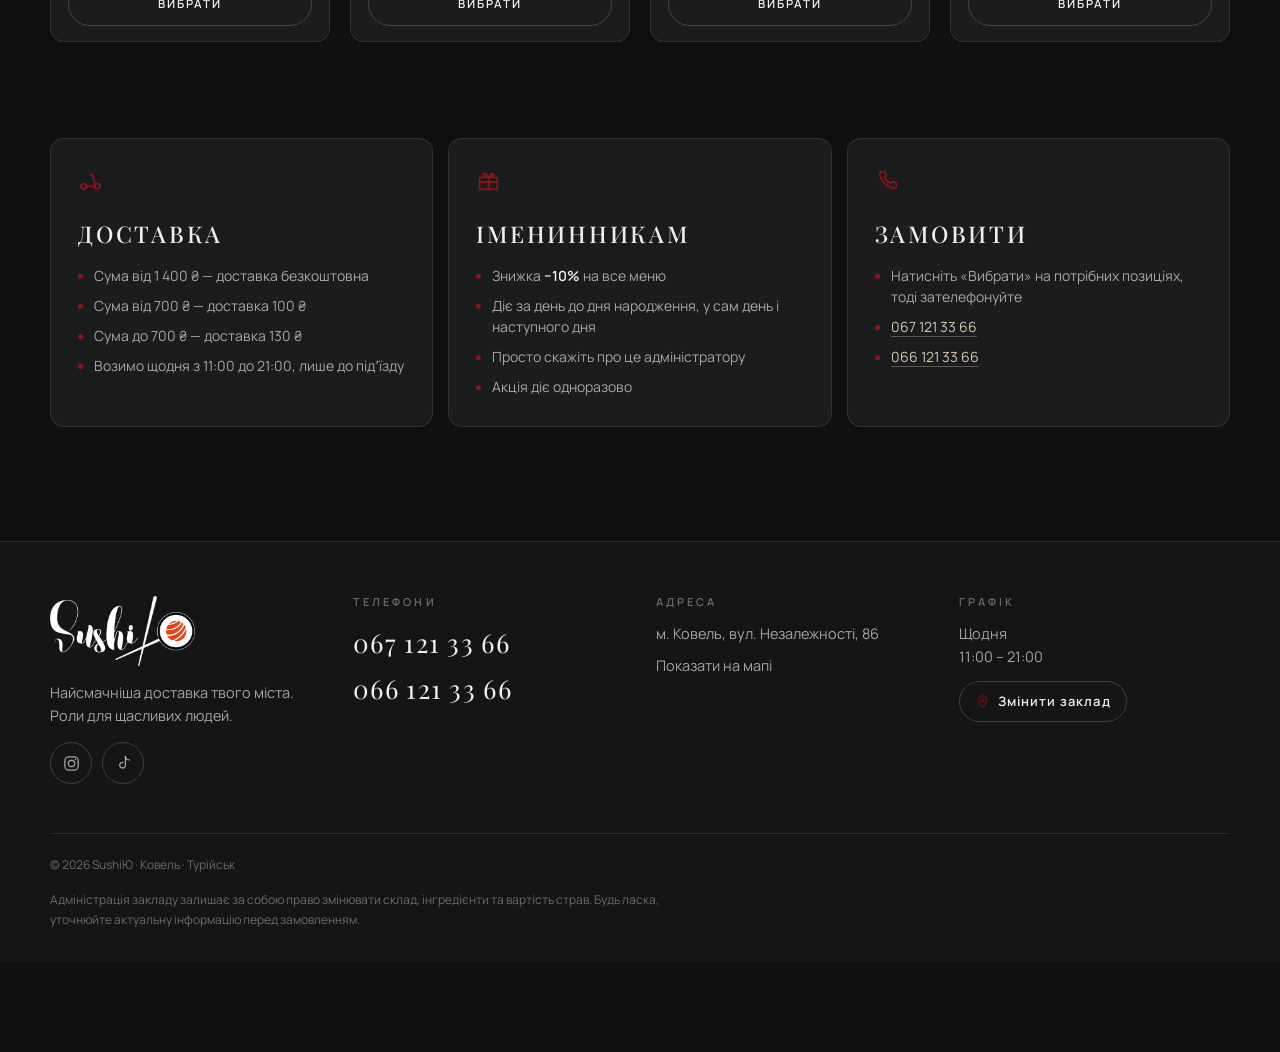
<file: menu.html>
<!DOCTYPE html>
<html lang="uk">
<head>
<meta charset="utf-8">
<meta name="viewport" content="width=device-width, initial-scale=1, viewport-fit=cover">
<title>Меню — SushiЮ, доставка суші у Ковелі й Турійську</title>
<meta name="description" content="Меню SushiЮ: сети, філадельфії, каліфорнії, запечені роли, хенд-роли, суші та додатки. Ковель і Турійськ, щодня 11:00–21:00.">
<meta name="theme-color" content="#0F1011">
<link rel="canonical" href="https://sushijulia.com.ua/menu">
<meta property="og:type" content="website">
<meta property="og:title" content="Меню SushiЮ — Ковель і Турійськ">
<meta property="og:url" content="https://sushijulia.com.ua/menu">
<meta property="og:image" content="https://sushijulia.com.ua/photos/logo.png">
<link rel="preconnect" href="https://fonts.googleapis.com">
<link rel="preconnect" href="https://fonts.gstatic.com" crossorigin>
<link href="https://fonts.googleapis.com/css2?family=Manrope:wght@300;400;500;600;700;800&family=Marck+Script&family=Playfair+Display:wght@400;500;600&display=swap" rel="stylesheet">
<link rel="stylesheet" href="style.css?v=35">
</head>
<body>

<svg style="display:none" aria-hidden="true">
  <symbol id="i-home" viewBox="0 0 24 24"><path d="M4 10.5 12 4l8 6.5V19a1.6 1.6 0 0 1-1.6 1.6H5.6A1.6 1.6 0 0 1 4 19v-8.5Z"/><path d="M9.6 20.6v-5.2a2.4 2.4 0 0 1 4.8 0v5.2"/></symbol>
  <symbol id="i-menu" viewBox="0 0 24 24"><rect x="3.4" y="3.4" width="7.2" height="7.2" rx="1.6"/><rect x="13.4" y="3.4" width="7.2" height="7.2" rx="1.6"/><rect x="3.4" y="13.4" width="7.2" height="7.2" rx="1.6"/><rect x="13.4" y="13.4" width="7.2" height="7.2" rx="1.6"/></symbol>
  <symbol id="i-clock" viewBox="0 0 24 24"><circle cx="12" cy="12" r="9"/><path d="M12 7v5.2l3.4 2"/></symbol>
  <symbol id="i-phone" viewBox="0 0 24 24"><path d="M6.5 3.5h3l1.6 4-2 1.4a12 12 0 0 0 6 6l1.4-2 4 1.6v3a2 2 0 0 1-2.2 2A17.5 17.5 0 0 1 4.5 5.7 2 2 0 0 1 6.5 3.5Z"/></symbol>
  <symbol id="i-pin" viewBox="0 0 24 24"><path d="M12 21s7-5.6 7-11a7 7 0 1 0-14 0c0 5.4 7 11 7 11Z"/><circle cx="12" cy="10" r="2.6"/></symbol>
  <symbol id="i-delivery" viewBox="0 0 24 24"><circle cx="5.5" cy="17.5" r="2.6"/><circle cx="18.5" cy="17.5" r="2.6"/><path d="M8 17.5h8"/><path d="M16.5 17.5 14 6.5h-2.6"/></symbol>
  <symbol id="i-bag" viewBox="0 0 24 24"><path d="M5.6 8h12.8l1 12H4.6l1-12Z"/><path d="M9 8V6.4a3 3 0 0 1 6 0V8"/></symbol>
  <symbol id="i-card" viewBox="0 0 24 24"><rect x="3" y="5.5" width="18" height="13" rx="2.4"/><path d="M3 10h18M6.5 14.6h3"/></symbol>
  <symbol id="i-search" viewBox="0 0 24 24"><circle cx="11" cy="11" r="6.5"/><path d="m16 16 4.5 4.5"/></symbol>
  <symbol id="i-ig" viewBox="0 0 24 24"><rect x="3.6" y="3.6" width="16.8" height="16.8" rx="5"/><circle cx="12" cy="12" r="4"/><circle cx="17" cy="7" r="1" fill="currentColor" stroke="none"/></symbol>
  <symbol id="i-tt" viewBox="0 0 24 24"><path d="M14.4 3.2v10.9a3.6 3.6 0 1 1-3.2-3.6"/><path d="M14.4 3.2a5 5 0 0 0 4.9 4.3"/></symbol>
  <symbol id="i-share" viewBox="0 0 24 24"><path d="M12 3.6v10.8"/><path d="m8.4 7.2 3.6-3.6 3.6 3.6"/><path d="M7.4 10.6H5.6A1.6 1.6 0 0 0 4 12.2v7.2a1.6 1.6 0 0 0 1.6 1.6h12.8a1.6 1.6 0 0 0 1.6-1.6v-7.2a1.6 1.6 0 0 0-1.6-1.6h-1.8"/></symbol>
  <symbol id="i-arrow" viewBox="0 0 24 24"><path d="M5 12h14M13 6l6 6-6 6"/></symbol>
  <symbol id="i-gift" viewBox="0 0 24 24"><rect x="3.5" y="9" width="17" height="11.5" rx="1.6"/><path d="M3.5 13.5h17M12 9v11.5"/><path d="M12 9S9.6 4.5 7.4 5.6 9.6 9 12 9Zm0 0s2.4-4.5 4.6-3.4S14.4 9 12 9Z"/></symbol>
</svg>

<div id="prog"></div>

<header class="hdr solid" id="hdr">
  <div class="wrap">
    <a class="back" href="/" aria-label="Назад"><svg class="ico"><use href="#i-arrow"/></svg></a>
    <a href="/" class="logo" aria-label="SushiЮ">
      <img class="logo-mark" src="photos/logo.png" alt="SushiЮ" width="460" height="222">
</a>
    <nav class="nav">
      <a href="/menu" class="act">Меню</a>
      <a href="/#delivery">Доставка</a>
      <a href="/#contacts">Контакти</a>
    </nav>
    <button class="pt-pill" id="pointBtn">
      <svg class="ico"><use href="#i-pin"/></svg><b data-pt="name">Ковель</b><i>&#9660;</i>
    </button>
    <button class="hdr-ic" id="hdrSearch" aria-label="Пошук"><svg class="ico"><use href="#i-search"/></svg></button>
    <button class="hdr-cart" id="hdrCart">
      <svg class="ico"><use href="#i-bag"/></svg> Кошик <b id="hdrCount">0</b>
    </button>
  </div>
</header>

<main id="top" style="padding-top:var(--hdr)">

<section style="padding:clamp(26px,4vw,44px) 0 0">
  <div class="wrap">
    <p class="eyebrow"><span data-pt="name">Ковель</span> · доставка щодня <span data-pt="hours">11:00 – 21:00</span></p>
    <h1 class="sec-h" style="margin-top:10px">Меню</h1>
  </div>
</section>

<div class="menu-bar">
  <div class="wrap">
    <div class="chips" id="chips"></div>
    <div class="tools">
      <div class="search" id="searchBox">
        <svg class="ico"><use href="#i-search"/></svg>
        <input id="q" type="search" placeholder="Пошук: філадельфія, креветка, макі…" autocomplete="off">
        <button class="clr" id="qClear" type="button" aria-label="Очистити">&#10005;</button>
        <button class="go" id="qGo" type="button"><svg class="ico"><use href="#i-search"/></svg><span>Пошук</span></button>
      </div>
    </div>
  </div>
</div>

<div class="wrap"><div id="grid"></div></div>

<section class="pad">
  <div class="wrap">
    <div class="info rv">
      <div class="icard">
        <svg class="ico"><use href="#i-delivery"/></svg>
        <h3>Доставка</h3>
        <ul id="delivList"></ul>
      </div>
      <div class="icard">
        <svg class="ico"><use href="#i-gift"/></svg>
        <h3>Іменинникам</h3>
        <ul>
          <li>Знижка <b>−10%</b> на все меню</li>
          <li>Діє за день до дня народження, у сам день і наступного дня</li>
          <li>Просто скажіть про це адміністратору</li>
          <li>Акція діє одноразово</li>
        </ul>
      </div>
      <div class="icard">
        <svg class="ico"><use href="#i-phone"/></svg>
        <h3>Замовити</h3>
        <ul>
          <li>Натисніть «Вибрати» на потрібних позиціях, тоді зателефонуйте</li>
          <li><a href="tel:+380671213366" data-pt-href="tel1"><span data-pt="tel1">067 121 33 66</span></a></li>
          <li><a href="tel:+380661213366" data-pt-href="tel2"><span data-pt="tel2">066 121 33 66</span></a></li>
        </ul>
      </div>
    </div>
  </div>
</section>

</main>

<footer class="ftr" id="contacts">
  <div class="wrap">
    <div class="ftr-grid">
      <div>
        <a href="/" class="logo" style="margin-bottom:15px">
          <img class="logo-mark" src="photos/logo.png" alt="SushiЮ" width="460" height="222">
</a>
        <p>Найсмачніша доставка твого міста.<br>Роли для щасливих людей.</p>
        <div class="socs">
          <a href="https://www.instagram.com/sushi.julia_kovel/" target="_blank" rel="noopener" aria-label="Instagram"><svg class="ico"><use href="#i-ig"/></svg></a>
          <a href="https://www.instagram.com/s/aGlnaGxpZ2h0OjE3OTM1MzE4NzcyNjgzNDQ1" target="_blank" rel="noopener" aria-label="TikTok"><svg class="ico"><use href="#i-tt"/></svg></a>
        </div>
      </div>
      <div>
        <h4>Телефони</h4>
        <a class="tel-big" href="tel:+380671213366" data-pt-href="tel1"><span data-pt="tel1">067 121 33 66</span></a>
        <a class="tel-big" href="tel:+380661213366" data-pt-href="tel2"><span data-pt="tel2">066 121 33 66</span></a>
      </div>
      <div>
        <h4>Адреса</h4>
        <p data-pt="full">м. Ковель, вул. Незалежності, 86</p>
        <a href="#" data-pt-href="map" target="_blank" rel="noopener">Показати на мапі</a>
      </div>
      <div>
        <h4>Графік</h4>
        <p>Щодня<br><span data-pt="hours">11:00 – 21:00</span></p>
        <button class="pt-pill" id="pointBtnFtr" style="margin-top:4px">
          <svg class="ico"><use href="#i-pin"/></svg><b>Змінити заклад</b>
        </button>
      </div>
    </div>
    <div class="ftr-bot">
      <span>© <span id="yr"></span> SushiЮ · Ковель · Турійськ</span>
    </div>
    <p class="ftr-note">Адміністрація закладу залишає за собою право змінювати склад, інгредієнти та вартість страв. Будь ласка, уточнюйте актуальну інформацію перед замовленням.</p>
  </div>
</footer>

<nav class="bnav" aria-label="Швидка навігація">
  <a class="bn" href="/"><svg class="ico"><use href="#i-home"/></svg>Головна</a>
  <a class="bn act" href="/menu"><svg class="ico"><use href="#i-menu"/></svg>Меню</a>
  <button class="bn bn-cart" id="bCart" aria-label="Моє замовлення">
    <span class="bubble"><svg class="ico"><use href="#i-bag"/></svg><span class="cnt" id="bCount">0</span></span>
    <span class="lbl">Кошик</span>
  </button>
  <a class="bn" href="/#delivery"><svg class="ico"><use href="#i-delivery"/></svg>Доставка</a>
  <a class="bn" href="tel:+380671213366" data-pt-href="tel1"><svg class="ico"><use href="#i-phone"/></svg>Телефон</a>
</nav>

<div class="pick" id="pick">
  <div class="pick-box">
    <button class="x" id="pickClose" aria-label="Закрити">&#10005;</button>
    <h3>Оберіть заклад</h3>
    <p>Щоб показати правильні телефони, графік і умови доставки.</p>
    <div class="pt-grid" id="pickGrid"></div>
  </div>
</div>

<div class="scrim" id="scrim"></div>
<aside class="cart" id="cart" aria-label="Моє замовлення">
  <div class="cart-h">
    <h3>Замовлення</h3>
    <button class="x" id="cartClose" aria-label="Закрити">&#10005;</button>
  </div>
  <div class="cart-body" id="cartBody"></div>
  <div class="cart-f">
    <div class="f-row"><span>Позицій</span><span id="fCount">0</span></div>
    <div class="f-row"><span>Сума</span><b id="fSub">0 ₴</b></div>
    <div class="f-row"><span>Пакування</span><b id="fPack">—</b></div>
    <div class="f-row"><span>Доставка <span data-pt="name">Ковель</span></span><b id="fDeliv">—</b></div>
    <div class="f-total"><span>Разом</span><b id="fTotal">0 ₴</b></div>
    <button class="btn btn-p" id="toCheck">Далі <svg class="ico"><use href="#i-arrow"/></svg></button>
    <p class="hint">Замовлення нікуди не відправляється — просто зателефонуйте й назвіть позиції.</p>
  </div>
</aside>

<div class="sheet" id="check" aria-label="Чек">
  <div class="sheet-h"><div class="cart-in">
    <button class="x" id="checkBack" aria-label="Назад"><svg class="ico back-i"><use href="#i-arrow"/></svg></button>
    <h3>Ваш чек</h3>
  </div></div>
  <div class="sheet-body"><div class="cart-in"><div class="check" id="checkPaper"></div></div></div>
  <div class="sheet-f"><div class="cart-in">
    <a class="btn btn-p" href="tel:+380671213366" data-pt-href="tel1">
      <svg class="ico"><use href="#i-phone"/></svg> <span data-pt="tel1">067 121 33 66</span>
    </a>
    <button class="btn btn-g" id="shareBtn"><svg class="ico"><use href="#i-share"/></svg> Поділитися</button>
    <p class="hint" id="hint">Назвіть позиції з чека по телефону — замовлення нікуди не відправляється.</p>
  </div></div>
</div>

<div class="sheet" id="prod" aria-label="Позиція">
  <div class="sheet-h"><div class="cart-in">
    <button class="x" id="prodBack" aria-label="Назад"><svg class="ico back-i"><use href="#i-arrow"/></svg></button>
    <h3 id="prodCat">Позиція</h3>
  </div></div>
  <div class="sheet-body"><div class="cart-in" id="prodBody"></div></div>
  <div class="sheet-f"><div class="cart-in" id="prodFoot"></div></div>
</div>

<script src="data.js?v=13"></script>
<script src="app.js?v=22"></script>
<script>
const params = new URLSearchParams(location.search);
let q = params.get('q') || '';
/* Оголошено тут, а не нижче біля spyScroll: renderGrid чіпає spyCat, а
   перше малювання йде одразу — інакше «Cannot access before initialization»
   обриває скрипт і чіпи з пошуком лишаються без обробників. */
let spyCat = null;

/* перемальовується і після того, як прийдуть дані з адмінки */
function refreshMenu(){
  $('#chips').innerHTML = CATS.map(c =>
    '<button class="chip" data-c="' + c.id + '">' + c.n + '</button>').join('');
  renderGrid();
}
refreshMenu();
$('#q').value = q;
$('#searchBox').classList.toggle('has', !!q);

function renderGrid(){
  const list = searchMenu(MENU, q).slice().sort((a, b) => b.pop - a.pop);
  if (!list.length){
    $('#grid').innerHTML = '<div class="empty"><b>Нічого не знайшли</b>' +
      'Спробуйте іншу назву або зателефонуйте — підкажемо<br>' +
      '<a href="tel:+380671213366" data-pt-href="tel1" style="color:var(--accent)"><span data-pt="tel1">067 121 33 66</span></a></div>';
    applyPoint();
    return;
  }
  let html = '';
  if (!q){
    CATS.forEach(c => {
      const part = list.filter(m => m.c === c.id);
      if (!part.length) return;
      html += '<section class="cat-block" data-cat="' + c.id + '">' +
                '<h2 class="cat-title">' + c.n + '</h2>' +
                (c.note ? '<p class="cat-note">' + c.note + '</p>' : '') +
                '<div class="grid">' + part.map(cardHTML).join('') + '</div>' +
              '</section>';
    });
  } else {
    html = '<div class="grid" style="margin-top:22px">' + list.map(cardHTML).join('') + '</div>';
  }
  $('#grid').innerHTML = html;
  revealScan();
  spyCat = null;
  spyScroll();
}

/* ---- активний чіп сам стрибає на розділ, який зараз перед очима ---- */
function spyScroll(){
  if (q) return;
  const blocks = $$('.cat-block');
  if (!blocks.length) return;
  const line = $('.menu-bar').getBoundingClientRect().bottom + 24;
  let cur = blocks[0].dataset.cat;
  blocks.forEach(b => { if (b.getBoundingClientRect().top <= line) cur = b.dataset.cat; });
  if (cur === spyCat) return;
  spyCat = cur;
  $$('.chip').forEach(ch => ch.classList.toggle('on', ch.dataset.c === cur));
  const act = document.querySelector('.chip.on'), box = $('#chips');
  if (act) box.scrollTo({left: act.offsetLeft - box.clientWidth / 2 + act.offsetWidth / 2, behavior:'smooth'});
}

/* ---- чіп просто прокручує до свого розділу ---- */
function goCat(id){
  const b = document.querySelector('.cat-block[data-cat="' + id + '"]');
  if (!b) return;
  const bar = $('.menu-bar').getBoundingClientRect();
  const off = bar.height + 58 + 10;          /* липка смуга не має накривати заголовок */
  scrollTo({top: b.getBoundingClientRect().top + scrollY - off, behavior:'smooth'});
}

document.addEventListener('click', e => {
  const chip = e.target.closest('.chip');
  if (!chip) return;
  const id = chip.dataset.c;
  if (q){                                     /* спершу скидаємо пошук, щоб зʼявились розділи */
    q = ''; $('#q').value = ''; $('#searchBox').classList.remove('has');
    renderGrid(); renderCart();
    requestAnimationFrame(() => goCat(id));
    return;
  }
  goCat(id);
});
$('#q').addEventListener('input', e => {
  q = e.target.value;
  $('#searchBox').classList.toggle('has', !!q);
  renderGrid(); renderCart();
});
$('#qClear').addEventListener('click', () => {
  q = ''; $('#q').value = ''; $('#searchBox').classList.remove('has');
  renderGrid(); renderCart();
});
$('#qGo').addEventListener('click', () => {
  $('#q').blur();
  $('#grid').scrollIntoView({block:'start', behavior:'smooth'});
});
$('#pointBtnFtr').addEventListener('click', openPick);

initShell();

/* прийшли з банера на головній — прокрутити до потрібного розділу */
const wantCat = params.get('c');
if (wantCat && !q) setTimeout(() => goCat(wantCat), 120);
</script>
<script src="db.js?v=9"></script>
</body>
</html>
</file>
<file: style.css>
/* ================= tokens ================= */
:root{
  --bg:#0F1011;
  --bg-2:#141517;
  --panel:#1A1C1E;
  --panel-2:#212326;
  --line:rgba(240,234,226,.10);
  --line-2:rgba(240,234,226,.19);
  --ink:#F2EEE8;
  --ink-2:rgba(242,238,232,.66);
  --ink-3:rgba(242,238,232,.40);
  --accent:#8F141C;
  --accent-d:#6B0E14;
  --hover:#A81922;
  --accent-soft:rgba(143,20,28,.13);
  --sand:#D9C7AE;
  --ok:#8FB08A;
  --r:14px;
  --r-s:11px;
  --shadow:0 22px 60px -28px rgba(0,0,0,.92);
  --wrap:1180px;
  --hdr:74px;
  --bnav:76px;
}
*{box-sizing:border-box}
[hidden]{display:none !important}
html{-webkit-text-size-adjust:100%;scroll-behavior:smooth;scroll-padding-top:calc(var(--hdr) + 62px)}
body{
  margin:0;background:var(--bg);color:var(--ink);
  font:400 16px/1.6 'Manrope',system-ui,-apple-system,'Segoe UI',sans-serif;
  overflow-x:hidden;-webkit-font-smoothing:antialiased;
  padding-bottom:calc(var(--bnav) + env(safe-area-inset-bottom,0px) + 14px);
}
body::before{
  content:'';position:fixed;inset:0;z-index:0;pointer-events:none;opacity:.5;
  transform:translateZ(0);
  background:
    radial-gradient(920px 620px at 12% -6%, rgba(143,20,28,.10), transparent 62%),
    radial-gradient(760px 560px at 96% 12%, rgba(217,199,174,.06), transparent 60%),
    radial-gradient(900px 700px at 50% 106%, rgba(143,20,28,.05), transparent 62%);
}
body::after{
  content:'';position:fixed;inset:0;z-index:0;pointer-events:none;opacity:.045;
  transform:translateZ(0);
  background-image:url("data:image/svg+xml;utf8,<svg xmlns='http://www.w3.org/2000/svg' width='200' height='200'><filter id='n'><feTurbulence type='fractalNoise' baseFrequency='.82' numOctaves='3'/></filter><rect width='200' height='200' filter='url(%23n)'/></svg>");
}
main,header,footer,aside{position:relative;z-index:1}
img{max-width:100%;display:block}
a{color:inherit;text-decoration:none}
button,input,select{font:inherit;color:inherit}
::selection{background:var(--accent);color:#fff}
.wrap{width:min(100% - 32px, var(--wrap));margin-inline:auto}
.ico{width:1em;height:1em;fill:none;stroke:currentColor;stroke-width:1.6;stroke-linecap:round;stroke-linejoin:round;flex:none}

/* ================= typography ================= */
.eyebrow{font:500 11px/1 'Manrope',sans-serif;letter-spacing:.30em;text-transform:uppercase;color:var(--ink-3);margin:0}
h1,h2,h3{margin:0;font-family:'Playfair Display',Georgia,serif;font-weight:500;letter-spacing:.02em}
.sec-h{font-size:clamp(30px,5vw,50px);line-height:1.05;text-transform:uppercase;letter-spacing:.10em}
.sec-head{display:flex;align-items:flex-end;justify-content:space-between;gap:22px;flex-wrap:wrap;margin-bottom:28px}
.sec-head p.sub{margin:9px 0 0;color:var(--ink-2);max-width:54ch;font-size:15px}

/* ================= progress + header ================= */
#prog{position:fixed;top:0;left:0;height:2px;width:0;background:linear-gradient(90deg,var(--accent),var(--sand));z-index:80}
.hdr{
  position:fixed;top:0;left:0;right:0;height:var(--hdr);z-index:70;display:flex;align-items:center;
  background:rgba(15,16,17,.62);backdrop-filter:blur(10px);-webkit-backdrop-filter:blur(10px);
  border-bottom:1px solid transparent;transition:height .3s ease,background .3s ease,border-color .3s ease;
}
.hdr.solid,.hdr.small{height:60px;background:rgba(15,16,17,.88);border-bottom-color:var(--line)}
.hdr.solid{height:var(--hdr)}
.hdr.solid.small{height:60px}
.hdr .wrap{display:flex;align-items:center;gap:20px}
.nav{
  display:flex;gap:3px;margin-left:auto;padding:5px;border:1px solid var(--line-2);border-radius:999px;
  background:rgba(26,28,30,.72);
}
.nav a{
  padding:9px 15px;border-radius:999px;font-size:11.5px;letter-spacing:.11em;text-transform:uppercase;
  color:var(--ink-2);white-space:nowrap;transition:background .24s,color .24s;
}
.nav a:hover{background:rgba(240,234,226,.08);color:var(--ink)}
.nav a.act{background:var(--accent);color:#fff}
.hdr-ic{
  width:44px;height:44px;flex:none;border-radius:50%;border:0;cursor:pointer;
  display:flex;align-items:center;justify-content:center;font-size:18px;
  background:var(--accent);color:#fff;transition:.24s ease;
}
.hdr-ic:hover{background:var(--hover);transform:translateY(-2px)}
.hdr-cart{
  display:inline-flex;align-items:center;gap:9px;padding:11px 17px;border:1px solid var(--line-2);
  border-radius:999px;background:rgba(26,28,30,.7);font-size:12.5px;letter-spacing:.08em;
  text-transform:uppercase;cursor:pointer;white-space:nowrap;transition:.24s;
}
.hdr-cart:hover{border-color:var(--accent);background:var(--accent-soft)}
.hdr-cart .ico{font-size:16px}
.hdr-cart b{
  min-width:19px;height:19px;padding:0 5px;border-radius:999px;background:var(--accent);color:#fff;
  font:800 10.5px/19px 'Manrope';text-align:center;
}
.back{display:none;align-items:center;justify-content:center;width:40px;height:40px;border:1px solid var(--line-2);border-radius:50%;font-size:18px;flex:none;transition:.22s}
.back:hover{border-color:var(--accent);color:var(--accent)}
.back .ico{transform:rotate(180deg)}
.logo{display:flex;align-items:center;flex:none}
.logo-mark{height:56px;width:auto;flex:none;transition:height .3s ease}
.hdr.small .logo-mark{height:44px}
.ftr .logo-mark{height:70px}
@media (max-width:560px){.logo-mark{height:46px}.hdr.small .logo-mark{height:38px}}

/* ================= hero ================= */
.hero{position:relative;min-height:min(94svh,800px);display:flex;align-items:flex-end;padding:calc(var(--hdr) + 46px) 0 30px;overflow:hidden}
.hero .bnr-grid{margin-top:clamp(28px,4vw,46px)}
.hero-bg{position:absolute;inset:-6% -4%;z-index:0;
  /* Фон головного блоку. Покладіть файл photos/hero-bg.jpg — і він
     зʼявиться сам. Поки файлу немає, лишається просто градієнт. */
  --ph:url('photos/hero-bg.jpg');
  background:
  radial-gradient(620px 480px at 22% 78%, rgba(217,199,174,.09), transparent 64%),
  linear-gradient(160deg,#17191B 0%,#0F1011 62%)}
/* фактура */
.hero-bg::before{
  content:'';position:absolute;inset:0;
  background:var(--ph) center/cover no-repeat;
}
/* тепле світло + затемнення, щоб текст читався поверх фактури */
.hero-bg::after{
  content:'';position:absolute;inset:0;
  background:linear-gradient(180deg,rgba(15,16,17,.30) 0%,transparent 30%,transparent 62%,rgba(15,16,17,.42) 88%,var(--bg) 100%),
             linear-gradient(90deg,rgba(15,16,17,.46),transparent 62%);
}
.hero .wrap{position:relative;z-index:1}
.hero h1{
  font-size:clamp(30px,6.3vw,68px);line-height:1;text-transform:uppercase;letter-spacing:.05em;
  margin:18px 0 0;max-width:9.2em;
  text-shadow:0 2px 10px rgba(0,0,0,.55),0 18px 44px rgba(0,0,0,.6);
}
.hero h1 em{font-style:normal}

.hero .lead{
  margin:22px 0 0;font-family:'Marck Script',cursive;font-size:clamp(21px,2.9vw,30px);
  color:var(--sand);line-height:1;
}
.hero-cta{display:flex;gap:11px;flex-wrap:wrap;margin-top:28px}
.btn{display:inline-flex;align-items:center;justify-content:center;gap:10px;padding:15px 26px;border-radius:999px;border:1px solid transparent;font-size:13.5px;font-weight:600;letter-spacing:.05em;cursor:pointer;transition:.26s ease;text-transform:uppercase}
.btn-p{background:var(--accent);color:#fff}
.btn-p:hover{background:var(--hover);transform:translateY(-2px)}
.btn-g{border-color:var(--line-2);background:rgba(15,16,17,.55)}
.btn-g:hover{border-color:var(--sand);color:var(--sand)}
.btn-wide{width:100%;max-width:420px;margin:34px auto 0;display:flex}
.hero-facts{display:flex;gap:24px;flex-wrap:wrap;margin-top:34px;padding-top:22px;border-top:1px solid var(--line)}
.hero-facts div{display:flex;align-items:center;gap:8px;font-size:13.5px;color:var(--ink-2);min-width:0}
.hero-facts .ico{font-size:17px;color:var(--accent)}
.hero-facts b{color:var(--ink);font-weight:600}

/* ================= ticker ================= */
.ticker{border-block:1px solid var(--line);background:var(--bg-2);overflow:hidden;padding:12px 0}
.ticker-in{display:flex;gap:32px;width:max-content;animation:tick 34s linear infinite;will-change:transform}
.ticker span{display:inline-flex;align-items:center;gap:32px;white-space:nowrap;font-family:'Playfair Display',serif;font-size:17px;letter-spacing:.24em;text-transform:uppercase;color:var(--ink-3)}
.ticker span::after{content:'';width:5px;height:5px;background:var(--accent);border-radius:50%;flex:none}
@keyframes tick{to{transform:translateX(-50%)}}

section.pad{padding:clamp(52px,7.5vw,96px) 0}

/* ================= банери категорій ================= */
.bnr-grid{display:grid;grid-template-columns:repeat(auto-fit,minmax(min(100%,214px),1fr));gap:14px}
.bnr{
  position:relative;display:flex;flex-direction:column;justify-content:space-between;min-width:0;
  min-height:150px;padding:19px 20px 17px;border-radius:20px;overflow:hidden;
  background:linear-gradient(155deg,#1C242E,#151B22);
  border:1px solid rgba(240,234,226,.09);
  transition:transform .32s ease,border-color .32s ease,box-shadow .32s ease;
}
.bnr:hover{transform:translateY(-5px);border-color:var(--line-2);box-shadow:var(--shadow)}
/* фото банера — додається в адмінці; без нього лишається темна плашка */
.bnr-ph{position:absolute;inset:0;background:center/cover no-repeat;transition:transform .6s ease}
.bnr-ph::after{
  content:'';position:absolute;inset:0;
  background:linear-gradient(165deg,rgba(13,15,18,.88) 0%,rgba(13,15,18,.52) 54%,rgba(13,15,18,.8) 100%);
}
.bnr:hover .bnr-ph{transform:scale(1.06)}
.bnr-t{position:relative;font-family:'Playfair Display',serif;font-size:27px;line-height:1;letter-spacing:.12em;text-transform:uppercase}
.bnr-go{
  position:relative;margin-top:auto;display:flex;align-items:center;justify-content:center;
  width:42px;height:42px;border-radius:50%;background:rgba(240,234,226,.09);border:1px solid var(--line-2);
  font-size:18px;transition:.28s ease;
}
.bnr:hover .bnr-go{background:var(--hover);border-color:var(--hover);color:#fff;transform:translateX(4px)}
.bnr:hover{border-color:rgba(168,25,34,.45)}
@media (max-width:560px){
  .bnr-grid{grid-template-columns:repeat(2,minmax(0,1fr));gap:10px}
  .bnr{min-height:126px;padding:15px 15px 13px;border-radius:16px}
  .bnr-t{font-size:20px;letter-spacing:.1em}
  .bnr-go{width:36px;height:36px;font-size:16px}
}

/* ================= menu tools ================= */
.menu-bar{position:sticky;top:calc(var(--hdr) - 16px);z-index:40;padding:14px 0 12px;background:linear-gradient(180deg,var(--bg) 66%,rgba(15,16,17,0))}
.chips{display:flex;gap:8px;overflow-x:auto;scrollbar-width:none;-webkit-overflow-scrolling:touch;padding-bottom:2px}
.chips::-webkit-scrollbar{display:none}
.chip{flex:none;padding:10px 19px;border-radius:999px;border:1px solid var(--line-2);background:rgba(26,28,30,.75);font-size:12.5px;letter-spacing:.12em;text-transform:uppercase;cursor:pointer;white-space:nowrap;transition:.22s}
.chip:hover{border-color:var(--sand);color:var(--sand)}
.chip.on{background:var(--accent);border-color:var(--accent);color:#fff}
.tools{display:flex;gap:9px;margin-top:10px}
.search{flex:1;display:flex;align-items:center;gap:11px;min-width:0;padding:12px 17px;border:1px solid var(--line);border-radius:999px;background:var(--panel)}
.search .ico{font-size:18px;color:var(--ink-3)}
.search input{flex:1;min-width:0;background:none;border:0;outline:none;font-size:15px}
.search input::placeholder{color:var(--ink-3)}
/* системний синій хрестик у type="search" — прибираємо, маємо власний */
.search input::-webkit-search-cancel-button,
.search input::-webkit-search-decoration{-webkit-appearance:none;appearance:none;display:none}
.search .clr{
  display:none;flex:none;width:30px;height:30px;border-radius:50%;border:1px solid var(--line-2);
  background:none;color:var(--ink-3);cursor:pointer;font-size:13px;line-height:1;padding:0;transition:.22s;
}
.search.has .clr{display:flex;align-items:center;justify-content:center}
.search .clr:hover{border-color:var(--accent);color:var(--accent)}
.search .go{
  flex:none;display:flex;align-items:center;gap:8px;margin:-6px -9px -6px 0;
  padding:10px 18px;border-radius:999px;border:0;cursor:pointer;
  font:600 11.5px/1 'Manrope';letter-spacing:.13em;text-transform:uppercase;
  background:var(--accent);color:#fff;transition:.24s ease;white-space:nowrap;
}
.search .go .ico{font-size:15px}
.search .go:hover{background:var(--hover)}
@media (max-width:340px){
  .search .go{padding:10px 13px}
  .search .go span{display:none}
}

.cat-title{font-size:clamp(24px,4vw,36px);letter-spacing:.14em;text-transform:uppercase;margin:38px 0 18px;display:flex;align-items:center;gap:18px}
.cat-title::after{content:'';flex:1;height:1px;background:linear-gradient(90deg,var(--line-2),transparent)}
.cat-title:first-child{margin-top:22px}
/* примітка під назвою розділу — те, що варто сказати про весь розділ */
.cat-note{margin:-8px 0 18px;font-size:13px;line-height:1.55;color:var(--sand);max-width:70ch}

/* ================= cards ================= */
.grid{display:grid;grid-template-columns:repeat(auto-fill,minmax(min(100%,250px),1fr));gap:26px 20px}
.card{display:flex;flex-direction:column;min-width:0;position:relative}
.card .ph{
  position:relative;aspect-ratio:1;border-radius:var(--r);overflow:hidden;border:1px solid var(--line);
  background:linear-gradient(150deg,#1B1D1F,#131415);transition:border-color .3s ease;
}
.card:hover .ph{border-color:var(--line-2)}
.card .ph img{width:100%;height:100%;object-fit:cover;transition:transform .7s ease}
.card:hover .ph img{transform:scale(1.06)}
.badge{position:absolute;top:10px;left:10px;z-index:2;padding:5px 11px;border-radius:999px;font-size:9.5px;font-weight:700;letter-spacing:.14em;text-transform:uppercase;background:var(--accent);color:#fff}
/* картка без фото: компактна плитка з текстом */
.card.flat{
  background:var(--panel);border:1px solid var(--line);border-radius:var(--r);
  padding:17px 17px 15px;transition:border-color .3s ease;
}
.card.flat:hover{border-color:var(--line-2)}
.card.flat h3{margin:0}
.card.flat .badge{position:static;align-self:flex-start;margin-bottom:9px}
.card h3{margin:14px 0 0;font-size:19px;line-height:1.2;letter-spacing:.03em}
/* вага чи кількість — під назвою */
.card .wgt,.prod-wgt{margin:6px 0 0;font-size:12.5px;letter-spacing:.06em;color:var(--sand)}
.prod-wgt{margin-top:10px;font-size:14px}
.card .ing{margin:7px 0 0;font-size:12.5px;line-height:1.55;color:var(--ink-3);flex:1}
.card-f{display:flex;align-items:center;justify-content:space-between;gap:12px;margin-top:12px}
.price{display:flex;align-items:baseline;gap:4px;font-family:'Playfair Display',serif;font-size:27px;line-height:1;white-space:nowrap}
.price i{font-style:normal;font-size:15px;color:var(--ink-3)}
.add{width:100%;margin-top:12px;padding:12px;border-radius:999px;border:1px solid var(--line-2);background:transparent;font-size:11.5px;font-weight:600;letter-spacing:.16em;text-transform:uppercase;cursor:pointer;transition:.22s}
.add:hover{background:var(--hover);border-color:var(--hover);color:#fff}
.step{display:none;margin-top:12px;align-items:center;justify-content:space-between;gap:10px;padding:4px;border:1px solid var(--accent);border-radius:999px;background:var(--accent-soft)}
.step button{width:34px;height:34px;border-radius:50%;border:0;background:var(--accent);color:#fff;font-size:18px;line-height:1;cursor:pointer}
.step b{font-size:15px;font-weight:700}
.card.in .add{display:none}
.card.in .step{display:flex}
.empty{padding:56px 20px;text-align:center;color:var(--ink-3)}
.empty b{display:block;font-family:'Playfair Display',serif;font-size:26px;color:var(--ink);margin-bottom:8px;letter-spacing:.06em}

/* топові позиції — горизонтальна стрічка на головній */
.rail{display:flex;gap:18px;overflow-x:auto;scrollbar-width:none;-webkit-overflow-scrolling:touch;padding:4px 0 8px;scroll-snap-type:x mandatory}
.rail::-webkit-scrollbar{display:none}
.rail .card{flex:0 0 236px;width:236px;scroll-snap-align:start}
@media (max-width:560px){.rail .card{flex:0 0 168px;width:168px}}

/* ================= info ================= */
.info{display:grid;grid-template-columns:repeat(auto-fit,minmax(min(100%,278px),1fr));gap:15px}
.icard{padding:29px 27px;border:1px solid var(--line);border-radius:var(--r);background:var(--panel);min-width:0;position:relative;overflow:hidden}
.icard .ico{font-size:25px;color:var(--accent)}
.icard h3{margin:15px 0 12px;font-size:23px;letter-spacing:.12em;text-transform:uppercase}
.icard ul{margin:0;padding:0;list-style:none;display:grid;gap:9px}
.icard li{position:relative;padding-left:16px;font-size:14px;color:var(--ink-2);line-height:1.5}
.icard li::before{content:'';position:absolute;left:0;top:9px;width:5px;height:5px;background:var(--accent);border-radius:50%}
.icard li b{color:var(--ink);font-weight:600}
.icard a{color:var(--sand);border-bottom:1px solid rgba(217,199,174,.35)}

.promo{display:flex;align-items:center;justify-content:space-between;gap:26px;flex-wrap:wrap;padding:32px 34px;border:1px solid rgba(143,20,28,.34);border-radius:var(--r);background:linear-gradient(120deg,rgba(143,20,28,.16),rgba(26,28,30,.5) 58%)}
.promo h3{font-size:clamp(24px,3.6vw,34px);letter-spacing:.1em;text-transform:uppercase}
.promo p{margin:8px 0 0;color:var(--ink-2);font-size:14px;max-width:56ch}
.promo .big{font-family:'Playfair Display',serif;font-size:clamp(56px,9vw,92px);line-height:.85;color:var(--accent);letter-spacing:-.02em}
@media (max-width:560px){.promo{padding:24px 21px}}

/* ================= вибір точки ================= */
.pt-pill{
  display:inline-flex;align-items:center;gap:8px;padding:9px 15px;border:1px solid var(--line-2);
  border-radius:999px;background:none;font-size:13px;letter-spacing:.08em;cursor:pointer;transition:.24s;white-space:nowrap;
}
.pt-pill:hover{border-color:var(--accent);background:var(--accent-soft)}
.pt-pill .ico{font-size:15px;color:var(--accent)}
.pt-pill b{font-weight:600}
.pt-pill i{font-style:normal;font-size:9px;color:var(--ink-3);transform:translateY(1px)}

.pt-grid{display:grid;grid-template-columns:repeat(auto-fit,minmax(min(100%,240px),1fr));gap:14px}
.pt-tile{
  position:relative;display:flex;flex-direction:column;align-items:center;justify-content:center;gap:7px;
  min-height:190px;padding:26px 20px;text-align:center;cursor:pointer;min-width:0;
  border:1px solid var(--line-2);background:var(--panel);color:inherit;transition:.3s ease;
}
.pt-tile::before{content:'';position:absolute;inset:9px;border:1px solid var(--line);transition:.3s ease;pointer-events:none}
.pt-tile:hover{border-color:var(--accent);background:var(--panel-2);transform:translateY(-3px)}
.pt-tile:hover::before{inset:6px;border-color:rgba(143,20,28,.4)}
.pt-tile.on{border-color:var(--accent);background:linear-gradient(150deg,rgba(143,20,28,.20),var(--panel) 64%)}
.pt-tile.on::after{
  content:'Обрано';position:absolute;top:10px;right:10px;padding:4px 10px;border-radius:999px;
  background:var(--accent);color:#fff;font:700 8.5px/1 'Manrope';letter-spacing:.14em;text-transform:uppercase;
}
.pt-city{font-family:'Playfair Display',serif;font-size:27px;letter-spacing:.16em;text-transform:uppercase;line-height:1}
.pt-addr{font-size:13px;color:var(--ink-2)}
.pt-hours{font-size:10px;letter-spacing:.2em;text-transform:uppercase;color:var(--ink-3)}

.pick{position:fixed;inset:0;z-index:100;display:flex;align-items:center;justify-content:center;padding:20px;
  background:rgba(8,9,10,.82);backdrop-filter:blur(6px);opacity:0;visibility:hidden;transition:.3s}
.pick.on{opacity:1;visibility:visible}
.pick-box{width:min(100%,620px);background:var(--bg-2);border:1px solid var(--line-2);border-radius:var(--r);padding:34px 30px;position:relative}
.pick-box h3{font-size:clamp(24px,4vw,34px);letter-spacing:.14em;text-transform:uppercase;text-align:center}
.pick-box p{margin:10px 0 24px;text-align:center;color:var(--ink-2);font-size:14px}
.pick-box .x{position:absolute;top:14px;right:14px}

/* ================= footer ================= */
.ftr{border-top:1px solid var(--line);background:var(--bg-2);padding:54px 0 32px;margin-top:18px}
.ftr-grid{display:grid;grid-template-columns:repeat(auto-fit,minmax(min(100%,215px),1fr));gap:32px}
.ftr h4{margin:0 0 15px;font:600 11px/1 'Manrope';letter-spacing:.28em;text-transform:uppercase;color:var(--ink-3)}
.ftr p,.ftr a{font-size:14.5px;color:var(--ink-2);margin:0 0 9px;display:block;transition:.2s}
.ftr a:hover{color:var(--accent)}
.ftr .tel-big{font-family:'Playfair Display',serif;font-size:26px;color:var(--ink);letter-spacing:.05em;margin-bottom:5px}
.ftr-bot{display:flex;justify-content:space-between;gap:16px;flex-wrap:wrap;margin-top:40px;padding-top:21px;border-top:1px solid var(--line);font-size:12px;color:var(--ink-3)}
/* під рядком з ©, тим самим шрифтом і кольором, що й він */
.ftr .ftr-note{margin:16px 0 0;font-size:12px;line-height:1.65;color:var(--ink-3);max-width:92ch}
.socs{display:flex;gap:10px;margin-top:15px}
.socs a{width:42px;height:42px;border:1px solid var(--line-2);border-radius:50%;display:flex;align-items:center;justify-content:center;font-size:19px}
.socs a:hover{border-color:var(--accent);color:var(--accent)}

/* ================= НИЖНЯ ПАНЕЛЬ ================= */
.bnav{
  position:fixed;left:0;right:0;bottom:0;z-index:65;height:var(--bnav);
  display:flex;align-items:center;justify-content:space-around;
  padding:0 6px env(safe-area-inset-bottom,0px);
  background:rgba(15,16,17,.96);backdrop-filter:blur(12px);-webkit-backdrop-filter:blur(12px);
  border-top:1px solid var(--line);box-shadow:0 -16px 36px -26px rgba(0,0,0,.95);
}
.bnav::before{
  content:'';position:absolute;left:8%;right:8%;top:0;height:1px;pointer-events:none;
  background:linear-gradient(90deg,transparent,rgba(240,234,226,.18),transparent);
}
.bn{
  flex:1;min-width:0;display:flex;flex-direction:column;align-items:center;justify-content:center;gap:5px;
  padding:8px 2px;background:none;border:0;cursor:pointer;color:var(--ink-3);transition:color .24s;
  font:600 10px/1 'Manrope';letter-spacing:.13em;text-transform:uppercase;text-align:center;
}
.bn .ico{font-size:21px;transition:transform .24s ease}
.bn:hover .ico{transform:translateY(-2px)}
.bn:hover,.bn.act{color:var(--ink)}
.bn.act .ico{color:var(--accent)}
.bn-cart{position:relative;flex:0 0 84px}
.bn-cart .bubble{
  position:relative;width:56px;height:56px;border-radius:50%;display:flex;align-items:center;justify-content:center;
  background:var(--accent);color:#fff;margin-top:-26px;border:0;
  box-shadow:0 0 0 5px rgba(15,16,17,.7), 0 14px 28px -12px rgba(143,20,28,.85);
  transition:transform .26s ease,background .26s,box-shadow .26s;
}
.bn-cart:hover .bubble{
  transform:translateY(-3px);background:var(--hover);
  box-shadow:0 0 0 5px rgba(15,16,17,.7), 0 18px 34px -12px rgba(143,20,28,1);
}
.bn-cart .bubble .ico{font-size:23px}
.bn-cart .cnt{
  position:absolute;top:-6px;right:-5px;z-index:3;min-width:20px;height:20px;padding:0 6px;border-radius:999px;
  background:var(--sand);color:#1A1512;font:800 11px/20px 'Manrope';text-align:center;
  box-shadow:0 3px 9px rgba(0,0,0,.55);
  transform:scale(0);transition:transform .3s cubic-bezier(.2,1.5,.4,1);
}
@keyframes cntBob{0%,84%,100%{transform:scale(1) translateY(0)}90%{transform:scale(1.14) translateY(-2px)}96%{transform:scale(1) translateY(0)}}
@keyframes cntBump{0%{transform:scale(1)}45%{transform:scale(1.4)}100%{transform:scale(1)}}
.bn-cart.has .cnt{animation:cntBob 3.6s ease-in-out .45s infinite}
.bn-cart.has .cnt.bump{animation:cntBump .45s cubic-bezier(.2,1.7,.4,1)}
.bn-cart.has .cnt{transform:scale(1)}
.bn-cart .lbl{margin-top:5px;color:var(--ink-3)}
@media (min-width:1024px){
  .bnav{
    left:50%;right:auto;transform:translateX(-50%);bottom:20px;width:min(640px,calc(100% - 40px));
    border:1px solid var(--line-2);border-radius:999px;box-shadow:var(--shadow);height:72px;padding:0 10px;
  }
  .bnav::before{display:none}
}

/* ================= cart drawer ================= */
.scrim{position:fixed;inset:0;background:rgba(8,9,10,.72);backdrop-filter:blur(3px);z-index:90;opacity:0;visibility:hidden;transition:.32s}
.scrim.on{opacity:1;visibility:visible}
.cart{
  position:fixed;top:0;right:0;bottom:0;width:min(100%,432px);z-index:95;background:var(--bg-2);
  border-left:1px solid var(--line);display:flex;flex-direction:column;
  transform:translateX(102%);transition:transform .38s cubic-bezier(.4,0,.2,1);
}
.cart.on{transform:none}
.cart-h{display:flex;align-items:center;justify-content:space-between;padding:21px 22px;border-bottom:1px solid var(--line);flex:none}
.cart-h h3{font-size:25px;letter-spacing:.14em;text-transform:uppercase}

/* повноекранні аркуші: чек і позиція */
.cart-in{width:min(100% - 32px, 620px);margin-inline:auto}
.sheet{
  position:fixed;inset:0;z-index:96;background:var(--bg-2);display:flex;flex-direction:column;
  transform:translateY(100%);visibility:hidden;
  transition:transform .4s cubic-bezier(.4,0,.2,1),visibility .4s;
}
.sheet.on{transform:none;visibility:visible}
.sheet-h{flex:none;padding:17px 0;border-bottom:1px solid var(--line)}
.sheet-h .cart-in{display:flex;align-items:center;gap:14px}
.sheet-h h3{flex:1;min-width:0;font-size:23px;letter-spacing:.14em;text-transform:uppercase}
.sheet .back-i{transform:rotate(180deg)}
.sheet-body{flex:1;overflow-y:auto;padding:18px 0 28px}
.sheet-f{flex:none;padding:17px 0 calc(21px + env(safe-area-inset-bottom,0px));border-top:1px solid var(--line);background:var(--panel)}
.sheet-f .btn+.btn{margin-top:9px}
.sheet-f .btn{width:100%}
.x{background:none;border:1px solid var(--line-2);border-radius:50%;width:38px;height:38px;cursor:pointer;display:flex;align-items:center;justify-content:center;font-size:16px}
.x:hover{border-color:var(--accent);color:var(--accent)}
.cart-body{flex:1;overflow-y:auto;padding:16px 22px}
.ci{display:flex;gap:13px;padding:14px 0;border-bottom:1px solid var(--line);min-width:0}
.ci-ph{width:62px;height:62px;border-radius:var(--r-s);overflow:hidden;flex:none;border:1px solid var(--line);background:linear-gradient(150deg,#1B1D1F,#131415)}
.ci-ph img{width:100%;height:100%;object-fit:cover}
.ci-b{flex:1;min-width:0}
.ci-b h4{margin:0;font:500 14.5px/1.3 'Manrope'}
.ci-b .m{font-size:12px;color:var(--ink-3);margin-top:3px}
.ci-r{display:flex;align-items:center;gap:8px;margin-top:9px}
.ci-r button{width:26px;height:26px;border-radius:50%;border:1px solid var(--line-2);background:none;cursor:pointer;font-size:14px;line-height:1}
.ci-r button:hover{border-color:var(--accent);color:var(--accent)}
.ci-r b{font-size:13px;min-width:18px;text-align:center}
.ci-price{margin-left:auto;font-family:'Playfair Display',serif;font-size:20px;white-space:nowrap}
/* швидке додавання додатків у кошику */
.xtra{margin-top:20px;padding-top:16px;border-top:1px solid var(--line)}
.xtra h4{margin:0 0 11px;font:600 10.5px/1 'Manrope';letter-spacing:.22em;text-transform:uppercase;color:var(--ink-3)}
.xtra-list{display:flex;flex-wrap:wrap;gap:8px}
.xtra-b{
  display:inline-flex;align-items:center;gap:8px;padding:8px 8px 8px 13px;border-radius:999px;
  border:1px solid var(--line-2);background:none;cursor:pointer;font:500 12.5px/1 'Manrope';transition:.22s;
}
.xtra-b b{font-weight:700;color:var(--ink-2)}
.xtra-b i{
  font-style:normal;min-width:20px;height:20px;padding:0 5px;border-radius:999px;
  background:var(--accent);color:#fff;font:700 11px/20px 'Manrope';text-align:center;
}
.xtra-b:hover{border-color:var(--hover)}
.xtra-b:hover i{background:var(--hover)}
.xtra-b.on{border-color:var(--accent);background:var(--accent-soft)}
.cart-empty{text-align:center;padding:56px 10px;color:var(--ink-3)}
.cart-empty .ico{font-size:44px;color:var(--line-2);margin:0 auto 14px}
.cart-empty .btn{margin-top:18px}
.cart-f{flex:none;padding:18px 22px calc(22px + env(safe-area-inset-bottom,0px));border-top:1px solid var(--line);background:var(--panel)}
.f-row{display:flex;justify-content:space-between;gap:12px;font-size:13.5px;color:var(--ink-2);margin-bottom:7px}
.f-row b{color:var(--ink);font-weight:600}
.f-row.free b{color:var(--ok)}
.f-total{display:flex;justify-content:space-between;align-items:baseline;margin:13px 0 15px;font-family:'Playfair Display',serif}
.f-total span{font-size:13px;font-family:'Manrope';letter-spacing:.16em;text-transform:uppercase;color:var(--ink-3)}
.f-total b{font-size:31px;font-weight:400}
.cart-f .btn{width:100%}
.cart-f .btn+.btn{margin-top:9px}
.hint{font-size:11.5px;color:var(--ink-3);text-align:center;margin:11px 0 0;line-height:1.5}
#checkActions .btn+.btn{margin-top:9px}

/* ================= чек ================= */
.check{
  position:relative;margin:6px 0;padding:28px 24px 30px;border-radius:14px;
  background:#F4EFE5;color:#211E19;box-shadow:0 26px 60px -30px rgba(0,0,0,.9);
}
.check-top{text-align:center;padding-bottom:16px;border-bottom:1px dashed rgba(33,30,25,.32)}
.check-logo{height:62px;width:auto;margin:0 auto 4px;display:block}
.check-top .m{margin-top:4px;font-size:11px;letter-spacing:.16em;text-transform:uppercase;color:rgba(33,30,25,.6)}
.check-li{display:flex;justify-content:space-between;align-items:baseline;gap:12px;padding:11px 0;border-bottom:1px dashed rgba(33,30,25,.18)}
.check-li .l{min-width:0}
.check-li .l b{display:block;font:600 14.5px/1.35 'Manrope'}
.check-li .l span{font-size:11.5px;color:rgba(33,30,25,.55)}
.check-li .r{font-family:'Playfair Display',serif;font-size:20px;white-space:nowrap}
.check-sum{display:flex;justify-content:space-between;gap:12px;font-size:13.5px;color:rgba(33,30,25,.68);margin-top:14px}
.check-sum b{color:#211E19}
.check-sum.free b{color:#4A7A45}
.check-total{
  display:flex;justify-content:space-between;align-items:baseline;gap:12px;
  margin-top:14px;padding-top:14px;border-top:2px solid rgba(33,30,25,.75);
}
.check-total span{font:700 12px/1 'Manrope';letter-spacing:.18em;text-transform:uppercase}
.check-total b{font-family:'Playfair Display',serif;font-size:32px;font-weight:400}
.check-note{margin:16px 0 0;font-size:11.5px;line-height:1.55;color:rgba(33,30,25,.6);text-align:center}

/* ================= сторінка позиції ================= */
.prod-ph{
  /* квадрат: адмінка віддає фото 800×800, тож нічого не обрізається */
  aspect-ratio:1/1;width:min(82%,420px);margin-inline:auto;
  border-radius:16px;border:1px solid var(--line);
  background:linear-gradient(150deg,#1B1D1F,#131415);position:relative;overflow:hidden;
}
.prod-ph .badge{top:14px;left:14px}
.badge-row{position:static;display:inline-block}
.prod-ph img{width:100%;height:100%;object-fit:cover;display:block}
.prod-n{margin:20px 0 0;font-size:clamp(26px,5.4vw,40px);line-height:1.08;letter-spacing:.04em}
.prod-ing{margin:12px 0 0;font-size:14.5px;line-height:1.6;color:var(--ink-2)}
.prod-meta{display:flex;align-items:baseline;justify-content:space-between;gap:16px;margin-top:20px;padding-top:16px;border-top:1px solid var(--line)}
.prod-meta .price{font-size:34px}
.also-h{margin:34px 0 14px;font-family:'Playfair Display',serif;font-size:22px;letter-spacing:.16em;text-transform:uppercase}
.prod-add{display:flex;flex-direction:column}
.prod-add .add{margin-top:0;padding:16px;font-size:12.5px;background:var(--accent);border-color:var(--accent);color:#fff}
.prod-add .add:hover{background:var(--hover);border-color:var(--hover)}
.prod-add .step{margin-top:0;padding:6px}
.prod-add .step button{width:40px;height:40px;font-size:20px}
.prod-add .step b{font-size:17px}
.prod-add.in .add{display:none}
.prod-add.in .step{display:flex}
.card{cursor:pointer}

/* ================= reveal ================= */
.rv{opacity:0;transform:translateY(24px);transition:opacity .8s cubic-bezier(.2,.7,.3,1),transform .8s cubic-bezier(.2,.7,.3,1)}
.rv.on{opacity:1;transform:none}

@media (max-width:900px){
  .nav{display:none}
  .hdr-cart{display:none}
  .hdr .wrap{gap:10px}
  .hero{min-height:auto;padding-top:calc(var(--hdr) + 56px)}
  .back{display:flex}
}
@media (max-width:560px){
  .grid{grid-template-columns:repeat(auto-fill,minmax(min(100%,152px),1fr));gap:20px 11px}
  .card h3{font-size:16px;margin-top:11px}
  .card .ing{font-size:11.5px}
  .price{font-size:23px}
  .icard{padding:24px 21px}
  .tools{flex-wrap:wrap}
  .search{flex:1 0 100%}
}
@media (prefers-reduced-motion:reduce){
  *{animation-duration:.01ms !important;transition-duration:.01ms !important}
  html{scroll-behavior:auto}
}
</file>
